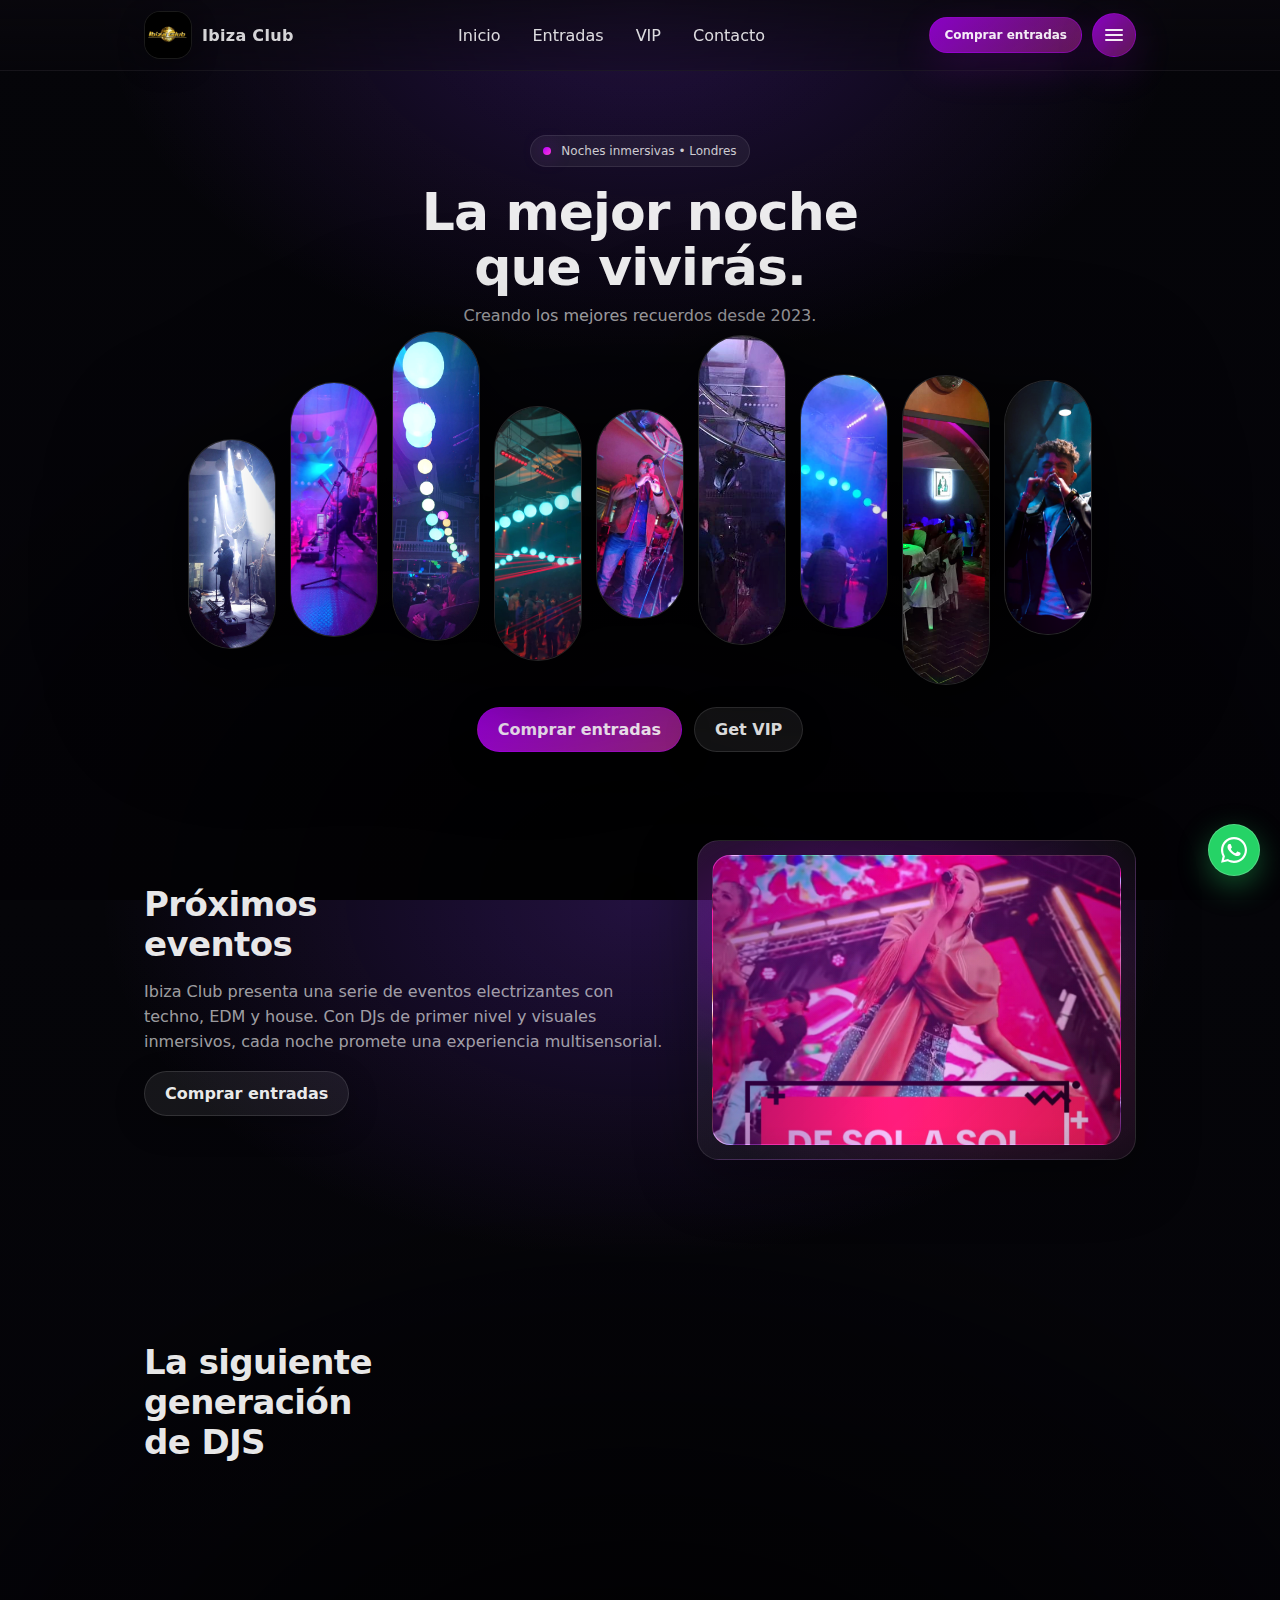
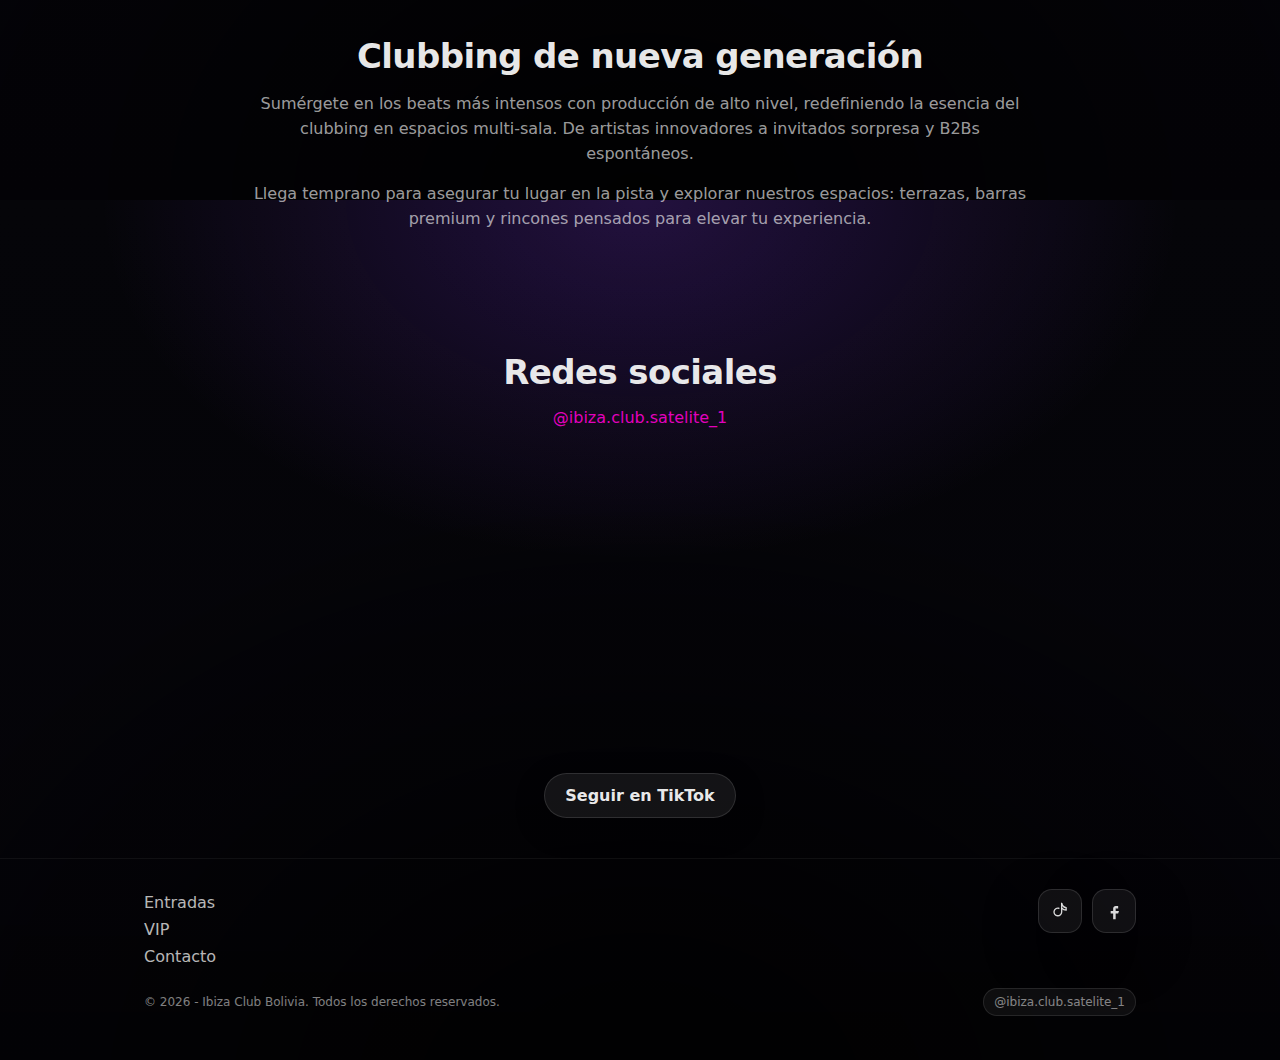
<file: index.html>
<!doctype html>
<html lang="es">
<head>
  <meta charset="utf-8" />
  <meta name="viewport" content="width=device-width, initial-scale=1" />
  <title>Ibiza Club — Home</title>
  <link rel="icon" type="image/png" href="/assets/logo_ibiza.png">
  <link rel="stylesheet" href="./styles.css" />
</head>
<body>
  <header class="topbar">
    <div class="container nav">
      <a class="brand" href="./index.html" aria-label="Ibiza Club Home">
        <div class="logo"><img class="logoImg" src="./assets/logo_ibiza.png" alt="Ibiza Club logo"></div>
        <span class="brandText">Ibiza Club</span>
      </a>

      <nav class="navlinks" aria-label="Primary">
        <a href="./index.html">Inicio</a>
        <a href="./events.html">Entradas</a>
        <a href="./vip.html">VIP</a>
        <a href="./contacts.html">Contacto</a>
      </nav>

      <div class="navRight">
        <a class="navCta" href="./events.html">Comprar entradas</a>
        <button class="iconbtn" id="menuBtn" aria-label="Abrir menú"><span class="burger" aria-hidden="true"><span></span><span></span><span></span></span></button>
      </div>
    </div>
  </header>

  <div class="mobileMenu" id="mobileMenu" role="dialog" aria-modal="true" aria-label="Menu">
    <div class="mobilePanel">
      <div class="closeRow">
        <strong>Menu</strong>
        <button class="iconbtn" id="menuCloseBtn" aria-label="Cerrar menú"><span class="burger close" aria-hidden="true"><span></span><span></span><span></span></span></button>
      </div>
      <a href="./index.html">Inicio</a>
      <a href="./events.html">Entradas</a>
      <a href="./vip.html">VIP</a>
      <a href="./contacts.html">Contacto</a>
    </div>
  </div>
<main>
  <section class="hero center">
    <div class="container">
      <div class="kicker"><span class="dot"></span> Noches inmersivas • Londres</div>
      <h1>La mejor noche<br/>que vivirás.</h1>
      <p class="sub">Creando los mejores recuerdos desde 2023.</p>

      <div class="pillGalleryWrap">
        <div class="pillGallery" aria-hidden="true">
          <div class="pillImg short" style="--img:url('./assets/pills/pill4.jpg'); --y:24px; --d:0.00s"></div>
          <div class="pillImg mid" style="--img:url('./assets/pills/pill7.jpg'); --y:-10px; --d:0.12s"></div>
          <div class="pillImg tall" style="--img:url('./assets/pills/pill8.jpg'); --y:-34px; --d:0.24s"></div>
          <div class="pillImg mid" style="--img:url('./assets/pills/pill5.jpg'); --y:14px; --d:0.36s"></div>
          <div class="pillImg short" style="--img:url('./assets/pills/pill9.jpg'); --y:-6px; --d:0.48s"></div>
          <div class="pillImg tall" style="--img:url('./assets/pills/pill3.jpg'); --y:-30px; --d:0.60s"></div>
          <div class="pillImg mid" style="--img:url('./assets/pills/pill6.jpg'); --y:-18px; --d:0.72s"></div>
          <div class="pillImg tall" style="--img:url('./assets/pills/pill1.jpg'); --y:10px; --d:0.84s"></div>
          <div class="pillImg mid" style="--img:url('./assets/pills/pill2.jpg'); --y:-12px; --d:0.96s"></div>
        </div>
      </div>

      <div class="ctaRow">
        <a class="btn primary" href="./events.html">Comprar entradas</a>
        <a class="btn" href="./vip.html">Get VIP</a>
      </div>
    </div>
  </section>

  <section class="section">
    <div class="container">
      <div class="grid2">
        <div>
          <h2>Próximos<br/>eventos</h2>
          <p>Ibiza Club presenta una serie de eventos electrizantes con techno, EDM y house.
            Con DJs de primer nivel y visuales inmersivos, cada noche promete una experiencia multisensorial.</p>
          <a class="btn" href="./events.html">Comprar entradas</a>
        </div>

        <div class="card poster">
          <div class="posterArt" role="img" aria-label="Saturday event poster"></div>
        </div>
      </div>
    </div>
  </section>

  <section class="section sm">
    <div class="container">
      <div class="djRow">
        <div>
          <h2>La siguiente <br/>generaci&oacute;n<br/>de DJS</h2>
        </div>

        <div class="djCards">
          <div class="djCard">
            <div class="djImg"></div>
            <div class="djBody">
              <div>
                <strong>DJ Yoxi</strong>
                <span class="tag">Cumbia</span>
              </div>
<!--              <div class="play" title="Play">▶</div>-->
            </div>
          </div>

          <div class="djCard">
            <div class="djImg" style="background:linear-gradient(135deg, rgba(255,59,212,.18), rgba(255,255,255,.10))"></div>
            <div class="djBody">
              <div>
                <strong>DJ Lux</strong>
                <span class="tag">Reggaeton</span>
              </div>
<!--              <div class="play" title="Play">▶</div>-->
            </div>
          </div>

          <div class="djCard">
            <div class="djImg" style="background:linear-gradient(135deg, rgba(255,160,60,.26), rgba(255,255,255,.10))"></div>
            <div class="djBody">
              <div>
                <strong>DJ Noxi</strong>
                <span class="tag">Cl&aacute;sicos</span>
              </div>
<!--              <div class="play" title="Play">▶</div>-->
            </div>
          </div>
        </div>
      </div>
    </div>
  </section>

  <section class="section">
    <div class="container center">
      <h2>Clubbing de nueva generación</h2>
      <div class="textBlock">
        <p>Sumérgete en los beats más intensos con producción de alto nivel, redefiniendo la esencia del clubbing en espacios multi-sala. De artistas innovadores a invitados sorpresa y B2Bs espontáneos.</p>
        <p>Llega temprano para asegurar tu lugar en la pista y explorar nuestros espacios: terrazas, barras premium y rincones pensados para elevar tu experiencia.</p>
      </div>
    </div>
  </section>

  <section class="section sm">
    <div class="container center">
      <h2>Redes sociales</h2>
      <div class="socialHandle">@ibiza.club.satelite_1</div>

      <div class="socialGrid">
        <div class="mediaCard">
            <img src="./assets/stand.jpg" alt="Stand de Ibiza Club" loading="lazy">
        </div>
        <div class="mediaCard">
            <img src="./assets/lights.jpg" alt="Luces en la pista de baile" loading="lazy">
        </div>
        <div class="mediaCard">
            <img src="./assets/girls.jpg" alt="Chicas disfrutando en Ibiza Club" loading="lazy">
        </div>
        <div class="mediaCard">
            <img src="./assets/hat.jpg" alt="Ambiente nocturno en Ibiza Club" loading="lazy">
        </div>
        <div class="mediaCard">
            <img src="./assets/couple.jpg" alt="Pareja en Ibiza Club" loading="lazy">
        </div>
        <div class="mediaCard">
            <img src="./assets/girls2.jpg" alt="Fiesta en Ibiza Club" loading="lazy">
        </div>
      </div>

      <div class="followRow">
        <a class="btn" href="https://www.tiktok.com/@ibiza.club.satelite_1" target="_blank" rel="noopener noreferrer">Seguir en TikTok</a>
      </div>
    </div>
  </section>
</main>



  <footer class="footer">
    <div class="container">
      <div class="footTop">
        <div class="footLinks">
          <a href="./events.html">Entradas</a>
          <a href="./vip.html">VIP</a>
          <a href="./contacts.html">Contacto</a>
<!--          <a href="./privacy.html">Política de privacidad</a>-->
        </div>

        <div class="footSocial" aria-label="Social media">
          <!--          <a class="socBtn" href="#" onclick="event.preventDefault()" aria-label="Instagram">-->
          <!--            <svg viewBox="0 0 24 24" fill="none" aria-hidden="true">-->
          <!--              <path d="M7.5 2.5h9A5 5 0 0 1 21.5 7.5v9a5 5 0 0 1-5 5h-9a5 5 0 0 1-5-5v-9a5 5 0 0 1 5-5Z" stroke="currentColor" stroke-width="1.6"/>-->
          <!--              <path d="M12 16.2a4.2 4.2 0 1 0 0-8.4 4.2 4.2 0 0 0 0 8.4Z" stroke="currentColor" stroke-width="1.6"/>-->
          <!--              <path d="M17.2 6.8h.01" stroke="currentColor" stroke-width="3.2" stroke-linecap="round"/>-->
          <!--            </svg>-->
          <!--          </a>-->
          <a class="socBtn" href="https://www.tiktok.com/@ibiza.club.satelite_1" target="_blank" rel="noopener noreferrer" aria-label="TikTok">
            <svg viewBox="0 0 24 24" fill="none" aria-hidden="true">
              <path d="M14 3v10.1a4.6 4.6 0 1 1-3.4-4.4" stroke="currentColor" stroke-width="1.6" stroke-linecap="round" stroke-linejoin="round"/>
              <path d="M14 3c.8 2.8 2.6 4.6 5.4 5.1V11c-2.3-.1-4-1-5.4-2.4" stroke="currentColor" stroke-width="1.6" stroke-linecap="round" stroke-linejoin="round"/>
            </svg>
          </a>
          <a class="socBtn" href="https://www.facebook.com/IbizaClubBolivia" target="_blank" rel="noopener noreferrer" aria-label="Facebook">
            <svg viewBox="0 0 24 24" fill="none" aria-hidden="true">
              <path d="M14 9h3V6h-3c-1.7 0-3 1.3-3 3v3H8v3h3v7h3v-7h3l1-3h-4V9c0-.6.4-1 1-1Z" fill="currentColor"/>
            </svg>
          </a>
        </div>
      </div>

      <div class="copyright">
        <span>© 2026 - Ibiza Club Bolivia. Todos los derechos reservados.</span>
        <span class="footTag">@ibiza.club.satelite_1</span>
      </div>
    </div>
  </footer>


  <a class="whaFab" href="https://wa.me/59177553297" target="_blank" rel="noopener noreferrer" aria-label="Contactar por WhatsApp">
    <svg viewBox="0 0 24 24" aria-hidden="true"><path d="M17.472 14.382c-.297-.149-1.758-.867-2.03-.967-.273-.099-.471-.148-.67.15-.197.297-.767.966-.94 1.164-.173.199-.347.223-.644.075-.297-.15-1.255-.463-2.39-1.475-.883-.788-1.48-1.761-1.653-2.059-.173-.297-.018-.458.13-.606.134-.133.298-.347.446-.52.149-.174.198-.298.298-.497.099-.198.05-.371-.025-.52-.075-.149-.669-1.612-.916-2.207-.242-.579-.487-.5-.669-.51-.173-.008-.371-.01-.57-.01-.198 0-.52.074-.792.372-.272.297-1.04 1.016-1.04 2.479 0 1.462 1.065 2.875 1.213 3.074.149.198 2.096 3.2 5.077 4.487.709.306 1.262.489 1.694.625.712.227 1.36.195 1.871.118.571-.085 1.758-.719 2.006-1.413.248-.694.248-1.289.173-1.413-.074-.124-.272-.198-.57-.347z"/><path d="M12 0C5.373 0 0 5.373 0 12c0 2.12.553 4.112 1.522 5.847L.057 23.882l6.187-1.438A11.938 11.938 0 0 0 12 24c6.627 0 12-5.373 12-12S18.627 0 12 0zm0 22c-1.89 0-3.666-.493-5.203-1.357l-.372-.22-3.675.853.883-3.564-.242-.387A9.957 9.957 0 0 1 2 12C2 6.477 6.477 2 12 2s10 4.477 10 10-4.477 10-10 10z"/></svg>
  </a>
  <script src="./app.js"></script>
</body>
</html>
</file>
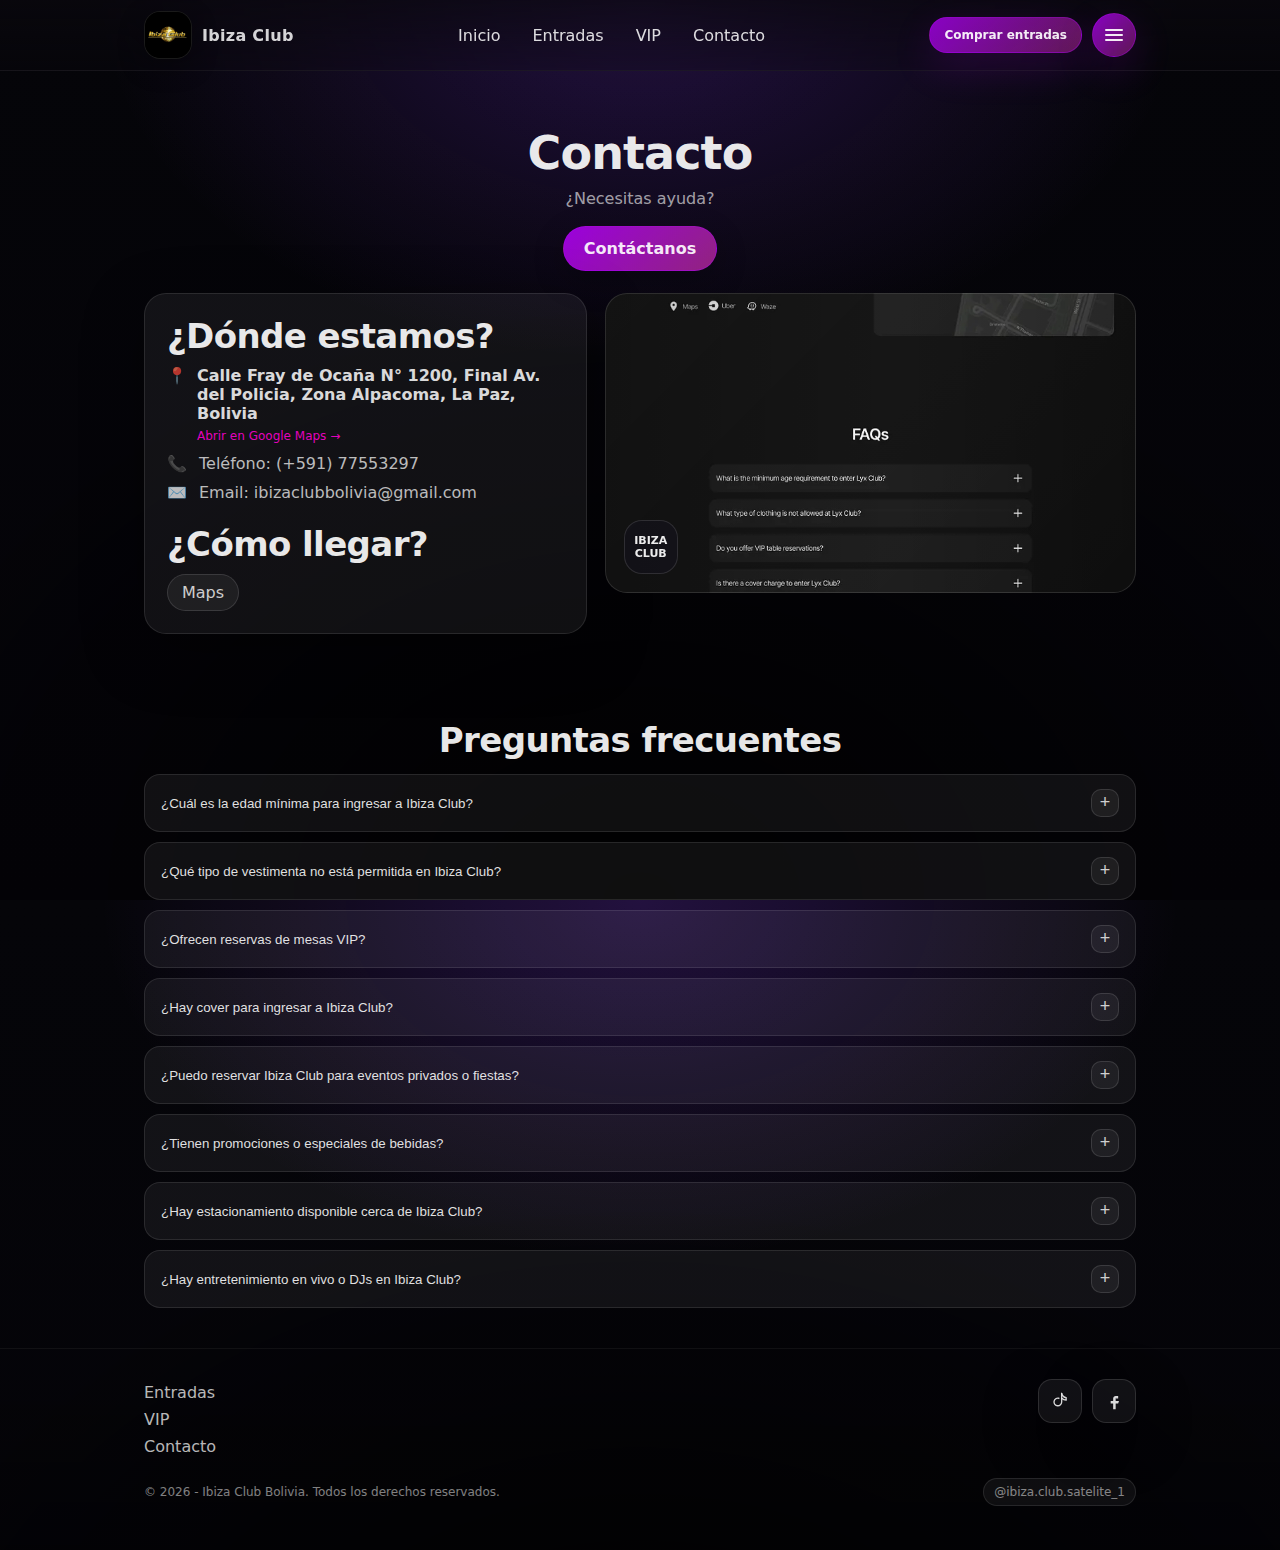
<file: contacts.html>
<!doctype html>
<html lang="en">
<head>
  <meta charset="utf-8" />
  <meta name="viewport" content="width=device-width, initial-scale=1" />
  <title>Ibiza Club — Contacts</title>
  <link rel="icon" type="image/png" href="/assets/logo_ibiza.png">
  <link rel="stylesheet" href="./styles.css" />
</head>
<body>
  <header class="topbar">
    <div class="container nav">
      <a class="brand" href="./index.html" aria-label="Ibiza Club Home">
        <div class="logo"><img class="logoImg" src="./assets/logo_ibiza.png" alt="Ibiza Club logo"></div>
        <span class="brandText">Ibiza Club</span>
      </a>

      <nav class="navlinks" aria-label="Primary">
        <a href="./index.html">Inicio</a>
        <a href="./events.html">Entradas</a>
        <a href="./vip.html">VIP</a>
        <a href="./contacts.html">Contacto</a>
      </nav>

      <div class="navRight">
        <a class="navCta" href="./events.html">Comprar entradas</a>
        <button class="iconbtn" id="menuBtn" aria-label="Abrir menú"><span class="burger" aria-hidden="true"><span></span><span></span><span></span></span></button>
      </div>
    </div>
  </header>

  <div class="mobileMenu" id="mobileMenu" role="dialog" aria-modal="true" aria-label="Menu">
    <div class="mobilePanel">
      <div class="closeRow">
        <strong>Menu</strong>
        <button class="iconbtn" id="menuCloseBtn" aria-label="Cerrar menú"><span class="burger close" aria-hidden="true"><span></span><span></span><span></span></span></button>
      </div>
      <a href="./index.html">Inicio</a>
      <a href="./events.html">Entradas</a>
      <a href="./vip.html">VIP</a>
      <a href="./contacts.html">Contacto</a>
    </div>
  </div>
<main>
  <section class="pageTitle center">
    <div class="container">
      <h1>Contacto</h1>
      <p class="sub">¿Necesitas ayuda?</p>
      <div class="ctaRow" style="margin-top:14px">
        <a class="btn primary" href="mailto:support@lyxclub.nyc">Contáctanos</a>
      </div>

      <div class="contactsGrid">
        <div class="card pad" style="text-align:left">
          <h2 style="margin:0 0 10px">¿Dónde estamos?</h2>

          <div class="listIcon">
            <span style="width:22px; display:inline-block">📍</span>
            <div>
              <div style="font-weight:700; color:rgba(255,255,255,.86)">Calle Fray de Ocaña N° 1200, Final Av. del Policia, Zona Alpacoma, La Paz, Bolivia</div>
              <a class="miniLink" href="https://www.google.com/maps/place/Ibiza+Club+Bolivia/@-16.5292435,-68.1492595,17z/data=!3m1!4b1!4m6!3m5!1s0x915edf639eee4d81:0x4204633001fa7c5f!8m2!3d-16.5292464!4d-68.147811!16s%2Fg%2F11gbkw6ymc!5m1!1e1?entry=ttu&g_ep=EgoyMDI2MDEyNy4wIKXMDSoASAFQAw%3D%3D" target="_blank" rel="noopener">Abrir en Google Maps →</a>
            </div>
          </div>
          <div class="listIcon">
            <span style="width:22px; display:inline-block">📞</span>
            <div><div>Teléfono: (+591) 77553297</div></div>
          </div>
          <div class="listIcon">
            <span style="width:22px; display:inline-block">✉️</span>
            <div><div>Email: ibizaclubbolivia@gmail.com</div></div>
          </div>

          <h2 style="margin:22px 0 10px">¿Cómo llegar?</h2>
          <div class="howRow">
            <a href="https://www.google.com/maps/place/Ibiza+Club+Bolivia/@-16.5292435,-68.1492595,17z/data=!3m1!4b1!4m6!3m5!1s0x915edf639eee4d81:0x4204633001fa7c5f!8m2!3d-16.5292464!4d-68.147811!16s%2Fg%2F11gbkw6ymc!5m1!1e1?entry=ttu&g_ep=EgoyMDI2MDEyNy4wIKXMDSoASAFQAw%3D%3D" target="_blank" rel="noopener">Maps</a>
          </div>
        </div>

        <div class="mapCard" aria-label="Mapa de Ibiza CLub Bolivia">
          <iframe class="mapFrame" loading="lazy" referrerpolicy="no-referrer-when-downgrade"
            src="https://www.google.com/maps?q=Ibiza+Club+Bolivia/@-16.5292435,-68.1492595,17z/&output=embed" aria-label="Google Maps: Ibiza CLub Bolivia"></iframe>
          <div class="mapBadge">IBIZA<br/>CLUB</div>
        </div>
      </div>
    </div>
  </section>

  <section class="section sm faqs">
    <div class="container center">
      <h2>Preguntas frecuentes</h2>

      <div class="acc" style="text-align:left">
        <div class="accItem">
          <button class="accHead">
            <span>¿Cuál es la edad mínima para ingresar a Ibiza Club?</span>
            <span class="plus"><span>+</span></span>
          </button>
          <div class="accBody"><div class="accBodyInner">Los asistentes deben tener 18+ y presentar una identificación válida (texto de ejemplo — reemplázalo por tu política).</div></div>
        </div>

        <div class="accItem">
          <button class="accHead">
            <span>¿Qué tipo de vestimenta no está permitida en Ibiza Club?</span>
            <span class="plus"><span>+</span></span>
          </button>
          <div class="accBody"><div class="accBodyInner">No se permite ropa deportiva, chanclas ni estampados ofensivos. Vístete para la ocasión.</div></div>
        </div>

        <div class="accItem">
          <button class="accHead">
            <span>¿Ofrecen reservas de mesas VIP?</span>
            <span class="plus"><span>+</span></span>
          </button>
          <div class="accBody"><div class="accBodyInner">Sí. Los paquetes VIP incluyen mesa, servicio y entrada prioritaria.</div></div>
        </div>

        <div class="accItem">
          <button class="accHead">
            <span>¿Hay cover para ingresar a Ibiza Club?</span>
            <span class="plus"><span>+</span></span>
          </button>
          <div class="accBody"><div class="accBodyInner">El cover varía según el evento. Consulta la página de tickets para ver los detalles.</div></div>
        </div>

        <div class="accItem">
          <button class="accHead">
            <span>¿Puedo reservar Ibiza Club para eventos privados o fiestas?</span>
            <span class="plus"><span>+</span></span>
          </button>
          <div class="accBody"><div class="accBodyInner">Sí. Escríbenos con la fecha, cantidad de invitados y presupuesto para comenzar.</div></div>
        </div>

        <div class="accItem">
          <button class="accHead">
            <span>¿Tienen promociones o especiales de bebidas?</span>
            <span class="plus"><span>+</span></span>
          </button>
          <div class="accBody"><div class="accBodyInner">Tenemos promociones rotativas según la noche y la temporada.</div></div>
        </div>

        <div class="accItem">
          <button class="accHead">
            <span>¿Hay estacionamiento disponible cerca de Ibiza Club?</span>
            <span class="plus"><span>+</span></span>
          </button>
          <div class="accBody"><div class="accBodyInner">Hay opciones de estacionamiento en la calle y garages de pago en los alrededores.</div></div>
        </div>

        <div class="accItem">
          <button class="accHead">
            <span>¿Hay entretenimiento en vivo o DJs en Ibiza Club?</span>
            <span class="plus"><span>+</span></span>
          </button>
          <div class="accBody"><div class="accBodyInner">Todos los fines de semana: lineups curados, noches temáticas e invitados especiales.</div></div>
        </div>
      </div>
    </div>
  </section>
</main>


  
  <footer class="footer">
    <div class="container">
      <div class="footTop">
        <div class="footLinks">
          <a href="./events.html">Entradas</a>
          <a href="./vip.html">VIP</a>
          <a href="./contacts.html">Contacto</a>
<!--          <a href="./privacy.html">Política de privacidad</a>-->
        </div>

        <div class="footSocial" aria-label="Social media">
<!--          <a class="socBtn" href="#" onclick="event.preventDefault()" aria-label="Instagram">-->
<!--            <svg viewBox="0 0 24 24" fill="none" aria-hidden="true">-->
<!--              <path d="M7.5 2.5h9A5 5 0 0 1 21.5 7.5v9a5 5 0 0 1-5 5h-9a5 5 0 0 1-5-5v-9a5 5 0 0 1 5-5Z" stroke="currentColor" stroke-width="1.6"/>-->
<!--              <path d="M12 16.2a4.2 4.2 0 1 0 0-8.4 4.2 4.2 0 0 0 0 8.4Z" stroke="currentColor" stroke-width="1.6"/>-->
<!--              <path d="M17.2 6.8h.01" stroke="currentColor" stroke-width="3.2" stroke-linecap="round"/>-->
<!--            </svg>-->
<!--          </a>-->
          <a class="socBtn" href="https://www.tiktok.com/@ibiza.club.satelite_1" target="_blank" aria-label="TikTok">
            <svg viewBox="0 0 24 24" fill="none" aria-hidden="true">
              <path d="M14 3v10.1a4.6 4.6 0 1 1-3.4-4.4" stroke="currentColor" stroke-width="1.6" stroke-linecap="round" stroke-linejoin="round"/>
              <path d="M14 3c.8 2.8 2.6 4.6 5.4 5.1V11c-2.3-.1-4-1-5.4-2.4" stroke="currentColor" stroke-width="1.6" stroke-linecap="round" stroke-linejoin="round"/>
            </svg>
          </a>
          <a class="socBtn" href="https://www.facebook.com/IbizaClubBolivia" target="_blank" aria-label="Facebook">
            <svg viewBox="0 0 24 24" fill="none" aria-hidden="true">
              <path d="M14 9h3V6h-3c-1.7 0-3 1.3-3 3v3H8v3h3v7h3v-7h3l1-3h-4V9c0-.6.4-1 1-1Z" fill="currentColor"/>
            </svg>
          </a>
        </div>
      </div>

      <div class="copyright">
        <span>© 2026 - Ibiza Club Bolivia. Todos los derechos reservados.</span>
        <span class="footTag">@ibiza.club.satelite_1</span>
      </div>
    </div>
  </footer>


  <script src="./app.js"></script>
</body>
</html>
</file>
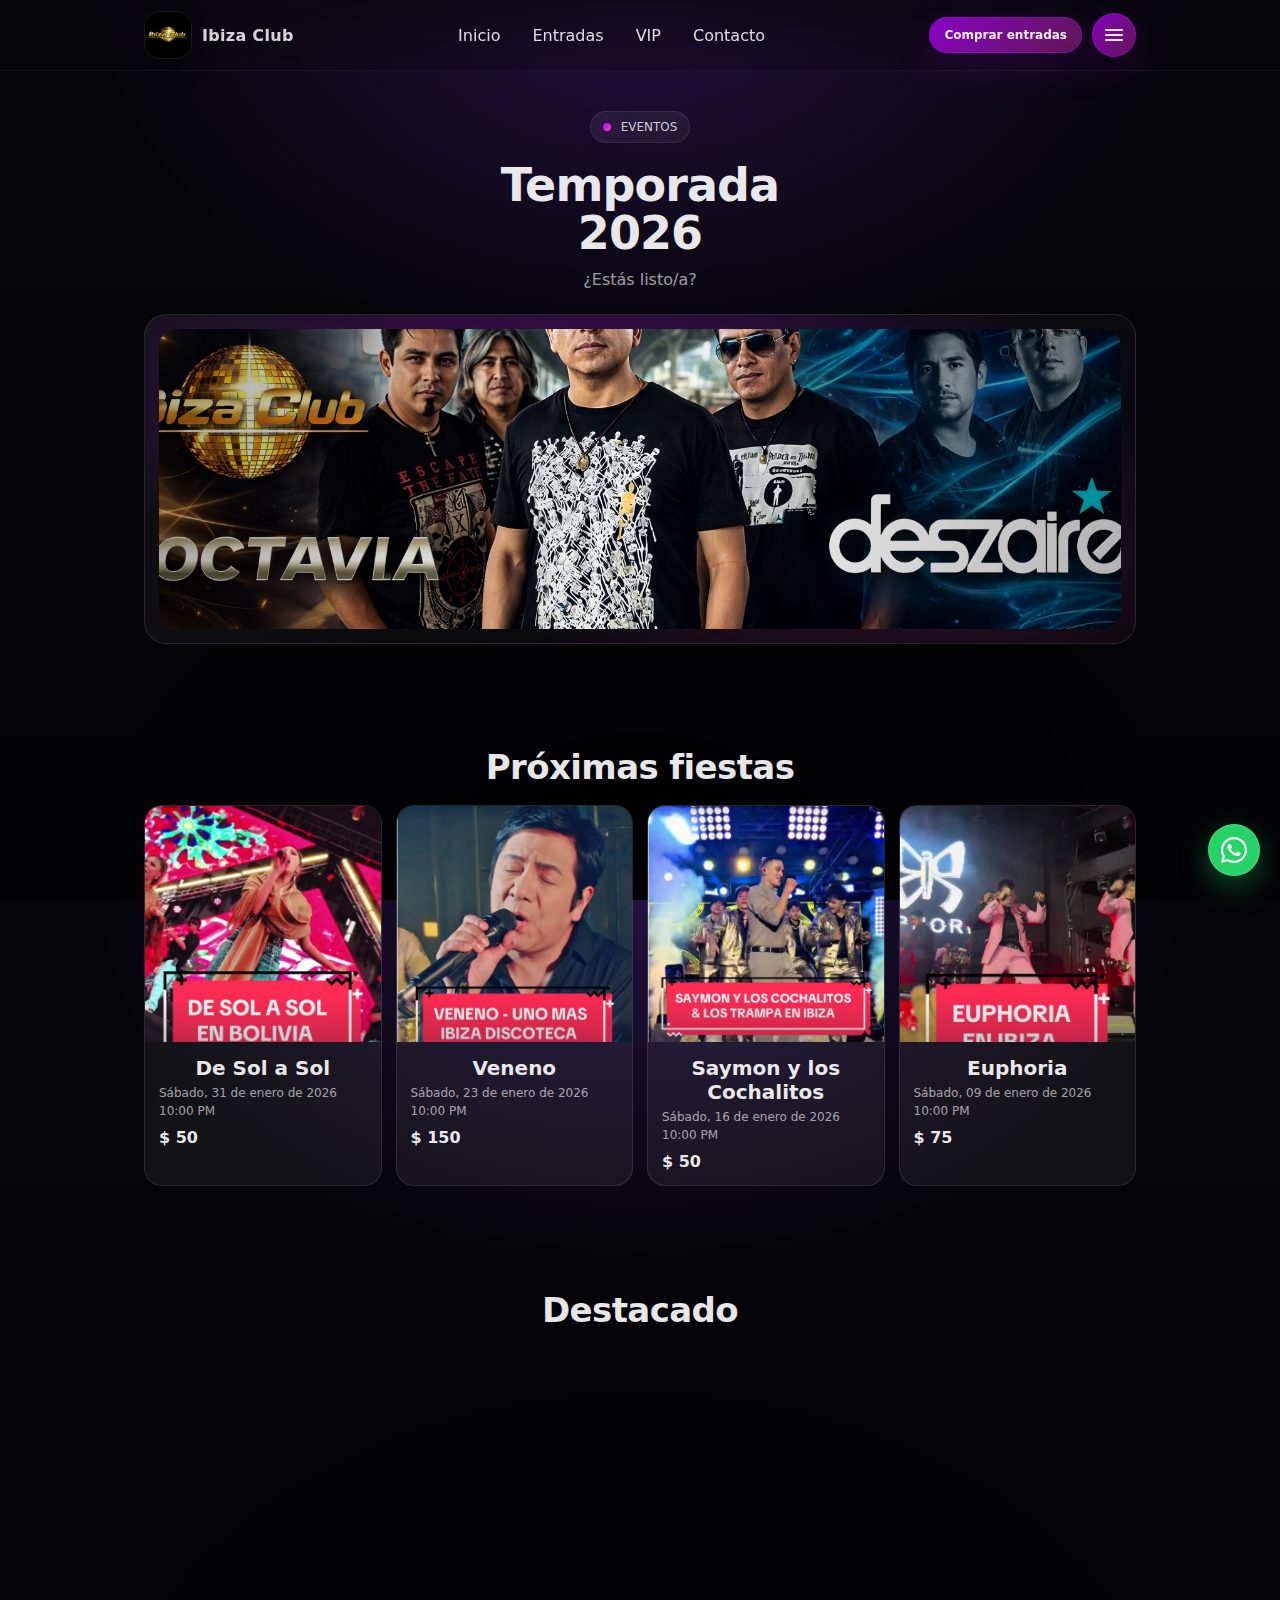
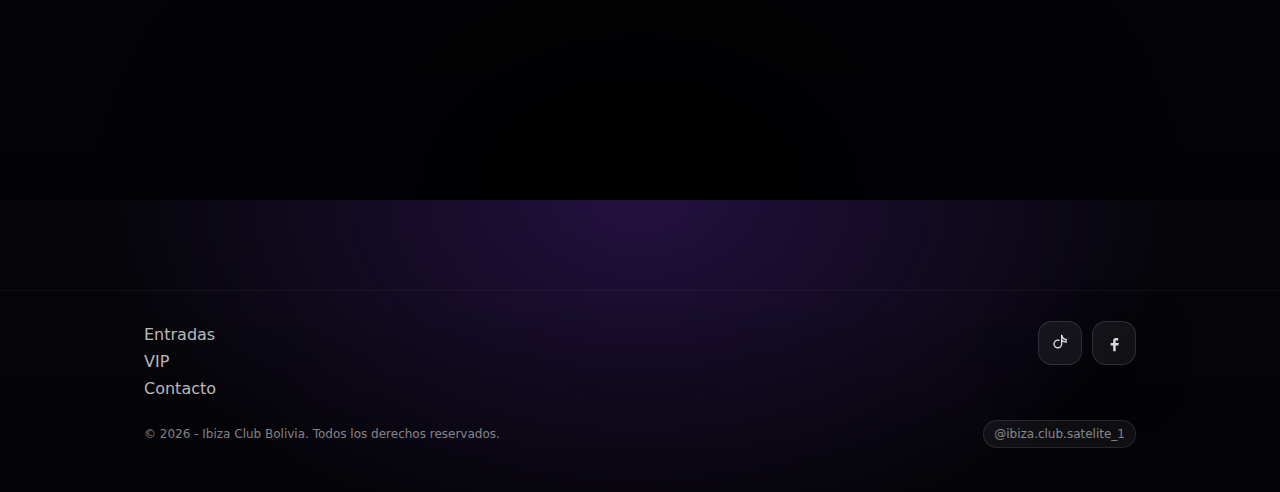
<file: events.html>
<!doctype html>
<html lang="es">
<head>
  <meta charset="utf-8" />
  <meta name="viewport" content="width=device-width, initial-scale=1" />
  <title>Ibiza Club — Events</title>
  <link rel="icon" type="image/png" href="/assets/logo_ibiza.png">
  <link rel="stylesheet" href="./styles.css" />
</head>
<body>
  <header class="topbar">
    <div class="container nav">
      <a class="brand" href="./index.html" aria-label="Ibiza Club Home">
        <div class="logo"><img class="logoImg" src="./assets/logo_ibiza.png" alt="Ibiza Club logo"></div>
        <span class="brandText">Ibiza Club</span>
      </a>

      <nav class="navlinks" aria-label="Primary">
        <a href="./index.html">Inicio</a>
        <a href="./events.html">Entradas</a>
        <a href="./vip.html">VIP</a>
        <a href="./contacts.html">Contacto</a>
      </nav>

      <div class="navRight">
        <a class="navCta" href="./events.html">Comprar entradas</a>
        <button class="iconbtn" id="menuBtn" aria-label="Abrir menú"><span class="burger" aria-hidden="true"><span></span><span></span><span></span></span></button>
      </div>
    </div>
  </header>

  <div class="mobileMenu" id="mobileMenu" role="dialog" aria-modal="true" aria-label="Menu">
    <div class="mobilePanel">
      <div class="closeRow">
        <strong>Menu</strong>
        <button class="iconbtn" id="menuCloseBtn" aria-label="Cerrar menú"><span class="burger close" aria-hidden="true"><span></span><span></span><span></span></span></button>
      </div>
      <a href="./index.html">Inicio</a>
      <a href="./events.html">Entradas</a>
      <a href="./vip.html">VIP</a>
      <a href="./contacts.html">Contacto</a>
    </div>
  </div>
<main>
  <section class="pageTitle center">
    <div class="container">
      <div class="kicker" style="margin:0 auto; justify-content:center"><span class="dot"></span> EVENTOS</div>
      <h1>Temporada<br/>2026</h1>
      <p class="sub">¿Estás listo/a?</p>

      <div class="bannerLarge" role="img" aria-label="Season banner"></div>
      <div class="marquee" aria-hidden="true">
        <span class="track">Compra tu entrada ahora &nbsp; • &nbsp; Compra tu entrada ahora &nbsp; • &nbsp; Compra tu entrada ahora &nbsp; • &nbsp; Compra tu entrada ahora</span>
      </div>
    </div>
  </section>

  <section class="section sm">
    <div class="container center">
      <h2>Próximas fiestas</h2>

      <div class="cardsRow">
        <article class="eventCard">
          <img src="./assets/sol%20a%20sol.png" alt="Evento De Sol a Sol">
          <div class="eventBody">
            <h3 style="margin:0 0 6px">De Sol a Sol</h3>
            <div class="meta">
              <span>S&aacute;bado, 31 de enero de 2026</span>
              <span>10:00 PM</span>
            </div>
            <div class="buyRow">
              <div>
                <div class="price">$ 50</div>
              </div>
<!--              <button class="smallbtn" onclick="alert('Comprar (demo)')" aria-label="Comprar">›</button>-->
            </div>
          </div>
        </article>

        <article class="eventCard">
          <img src="./assets/veneno.png" alt="Evento Veneno">
          <div class="eventBody">
            <h3 style="margin:0 0 6px">Veneno</h3>
            <div class="meta">
              <span>S&aacute;bado, 23 de enero de 2026</span>
              <span>10:00 PM</span>
            </div>
            <div class="buyRow">
              <div class="price">$ 150</div>
<!--              <button class="smallbtn" onclick="alert('Agotado')" aria-label="Agotado">×</button>-->
            </div>
          </div>
        </article>

        <article class="eventCard">
          <img src="./assets/saymon.png" alt="Evento Saymon y los Cochalitos">
          <div class="eventBody">
            <h3 style="margin:0 0 6px">Saymon y los Cochalitos</h3>
            <div class="meta">
              <span>S&aacute;bado, 16 de enero de 2026</span>
              <span>10:00 PM</span>
            </div>
            <div class="buyRow">
              <div class="price">$ 50</div>
<!--              <button class="smallbtn" onclick="alert('Comprar (demo)')" aria-label="Comprar">›</button>-->
            </div>
          </div>
        </article>

        <article class="eventCard">
          <img src="./assets/euphoria.png" alt="Evento Euphoria">
          <div class="eventBody">
            <h3 style="margin:0 0 6px">Euphoria</h3>
            <div class="meta">
              <span>S&aacute;bado, 09 de enero de 2026</span>
              <span>10:00 PM</span>
            </div>
            <div class="buyRow">
              <div class="price">$ 75</div>
<!--              <button class="smallbtn" onclick="alert('Comprar (demo)')" aria-label="Comprar">›</button>-->
            </div>
          </div>
        </article>
      </div>
    </div>
  </section>

  <section class="section">
    <div class="container center">
      <h2>Destacado</h2>

      <div class="recGrid">
        <aside >
        </aside>
        <div>
          <div class="photoGrid">
            <div class="photo wide">
              <img src="./assets/ibizabanner.jpg" alt="Banner Ibiza Club">
            </div>
            <div class="photo">
              <img src="./assets/enero1.jpg" alt="Fiesta de enero en Ibiza Club">
            </div>
            <div class="photo">
              <img src="./assets/djs.jpg" alt="DJs en Ibiza Club">
            </div>
            <div class="photo">
              <img src="./assets/casting.jpg" alt="Casting en Ibiza Club">
            </div>
            <div class="photo">
              <img src="./assets/comadres.jpg" alt="Noche de comadres en Ibiza Club">
            </div>
            <div class="photo">
              <img src="./assets/corazones.jpg" alt="Decoración corazones en Ibiza Club">
            </div>
          </div>

<!--          <div class="loadMore">-->
<!--            <a class="btn" href="#" onclick="event.preventDefault(); alert('Load more (demo)');">Cargar más</a>-->
<!--          </div>-->
        </div>
      </div>
    </div>
  </section>
</main>


  
  <footer class="footer">
    <div class="container">
      <div class="footTop">
        <div class="footLinks">
          <a href="./events.html">Entradas</a>
          <a href="./vip.html">VIP</a>
          <a href="./contacts.html">Contacto</a>
<!--          <a href="./privacy.html">Política de privacidad</a>-->
        </div>

        <div class="footSocial" aria-label="Social media">
          <!--          <a class="socBtn" href="#" onclick="event.preventDefault()" aria-label="Instagram">-->
          <!--            <svg viewBox="0 0 24 24" fill="none" aria-hidden="true">-->
          <!--              <path d="M7.5 2.5h9A5 5 0 0 1 21.5 7.5v9a5 5 0 0 1-5 5h-9a5 5 0 0 1-5-5v-9a5 5 0 0 1 5-5Z" stroke="currentColor" stroke-width="1.6"/>-->
          <!--              <path d="M12 16.2a4.2 4.2 0 1 0 0-8.4 4.2 4.2 0 0 0 0 8.4Z" stroke="currentColor" stroke-width="1.6"/>-->
          <!--              <path d="M17.2 6.8h.01" stroke="currentColor" stroke-width="3.2" stroke-linecap="round"/>-->
          <!--            </svg>-->
          <!--          </a>-->
          <a class="socBtn" href="https://www.tiktok.com/@ibiza.club.satelite_1" target="_blank" rel="noopener noreferrer" aria-label="TikTok">
            <svg viewBox="0 0 24 24" fill="none" aria-hidden="true">
              <path d="M14 3v10.1a4.6 4.6 0 1 1-3.4-4.4" stroke="currentColor" stroke-width="1.6" stroke-linecap="round" stroke-linejoin="round"/>
              <path d="M14 3c.8 2.8 2.6 4.6 5.4 5.1V11c-2.3-.1-4-1-5.4-2.4" stroke="currentColor" stroke-width="1.6" stroke-linecap="round" stroke-linejoin="round"/>
            </svg>
          </a>
          <a class="socBtn" href="https://www.facebook.com/IbizaClubBolivia" target="_blank" rel="noopener noreferrer" aria-label="Facebook">
            <svg viewBox="0 0 24 24" fill="none" aria-hidden="true">
              <path d="M14 9h3V6h-3c-1.7 0-3 1.3-3 3v3H8v3h3v7h3v-7h3l1-3h-4V9c0-.6.4-1 1-1Z" fill="currentColor"/>
            </svg>
          </a>
        </div>
      </div>

      <div class="copyright">
        <span>© 2026 - Ibiza Club Bolivia. Todos los derechos reservados.</span>
        <span class="footTag">@ibiza.club.satelite_1</span>
      </div>
    </div>
  </footer>


  <a class="whaFab" href="https://wa.me/59177553297" target="_blank" rel="noopener noreferrer" aria-label="Contactar por WhatsApp">
    <svg viewBox="0 0 24 24" aria-hidden="true"><path d="M17.472 14.382c-.297-.149-1.758-.867-2.03-.967-.273-.099-.471-.148-.67.15-.197.297-.767.966-.94 1.164-.173.199-.347.223-.644.075-.297-.15-1.255-.463-2.39-1.475-.883-.788-1.48-1.761-1.653-2.059-.173-.297-.018-.458.13-.606.134-.133.298-.347.446-.52.149-.174.198-.298.298-.497.099-.198.05-.371-.025-.52-.075-.149-.669-1.612-.916-2.207-.242-.579-.487-.5-.669-.51-.173-.008-.371-.01-.57-.01-.198 0-.52.074-.792.372-.272.297-1.04 1.016-1.04 2.479 0 1.462 1.065 2.875 1.213 3.074.149.198 2.096 3.2 5.077 4.487.709.306 1.262.489 1.694.625.712.227 1.36.195 1.871.118.571-.085 1.758-.719 2.006-1.413.248-.694.248-1.289.173-1.413-.074-.124-.272-.198-.57-.347z"/><path d="M12 0C5.373 0 0 5.373 0 12c0 2.12.553 4.112 1.522 5.847L.057 23.882l6.187-1.438A11.938 11.938 0 0 0 12 24c6.627 0 12-5.373 12-12S18.627 0 12 0zm0 22c-1.89 0-3.666-.493-5.203-1.357l-.372-.22-3.675.853.883-3.564-.242-.387A9.957 9.957 0 0 1 2 12C2 6.477 6.477 2 12 2s10 4.477 10 10-4.477 10-10 10z"/></svg>
  </a>
  <script src="./app.js"></script>
</body>
</html>
</file>
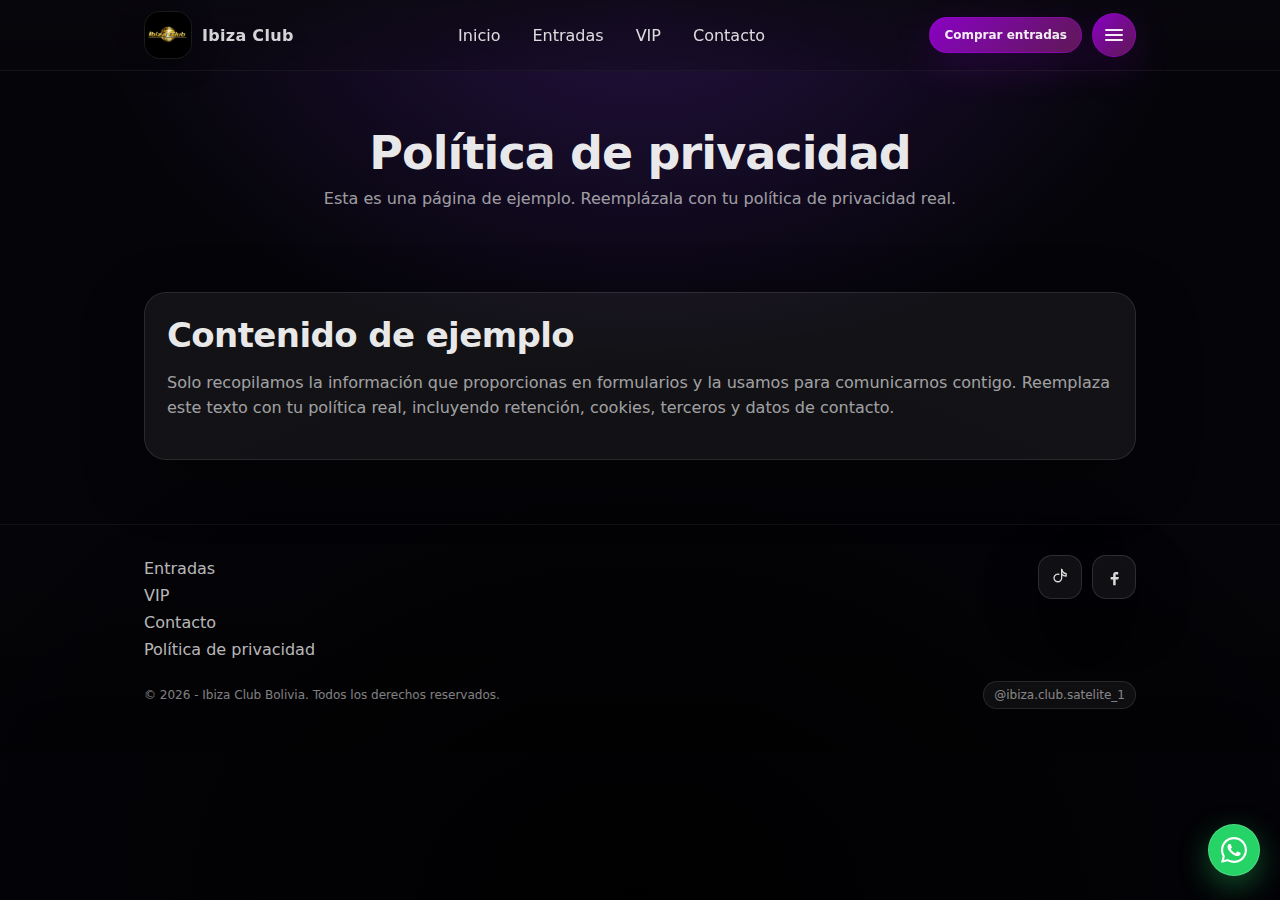
<file: privacy.html>
<!doctype html>
<html lang="es">
<head>
  <meta charset="utf-8" />
  <meta name="viewport" content="width=device-width, initial-scale=1" />
  <title>Ibiza Club — Privacy</title>
  <link rel="icon" type="image/png" href="/assets/logo_ibiza.png">
  <link rel="stylesheet" href="./styles.css" />
</head>
<body>
  <header class="topbar">
    <div class="container nav">
      <a class="brand" href="./index.html" aria-label="Ibiza Club Home">
        <div class="logo"><img class="logoImg" src="./assets/logo_ibiza.png" alt="Ibiza Club logo"></div>
        <span class="brandText">Ibiza Club</span>
      </a>

      <nav class="navlinks" aria-label="Primary">
        <a href="./index.html">Inicio</a>
        <a href="./events.html">Entradas</a>
        <a href="./vip.html">VIP</a>
        <a href="./contacts.html">Contacto</a>
      </nav>

      <div class="navRight">
        <a class="navCta" href="./events.html">Comprar entradas</a>
        <button class="iconbtn" id="menuBtn" aria-label="Abrir menú"><span class="burger" aria-hidden="true"><span></span><span></span><span></span></span></button>
      </div>
    </div>
  </header>

  <div class="mobileMenu" id="mobileMenu" role="dialog" aria-modal="true" aria-label="Menu">
    <div class="mobilePanel">
      <div class="closeRow">
        <strong>Menu</strong>
        <button class="iconbtn" id="menuCloseBtn" aria-label="Cerrar menú"><span class="burger close" aria-hidden="true"><span></span><span></span><span></span></span></button>
      </div>
      <a href="./index.html">Inicio</a>
      <a href="./events.html">Entradas</a>
      <a href="./vip.html">VIP</a>
      <a href="./contacts.html">Contacto</a>
    </div>
  </div>

  <main>
    <section class="pageTitle center">
      <div class="container">
        <h1>Política de privacidad</h1>
        <p class="sub">Esta es una página de ejemplo. Reemplázala con tu política de privacidad real.</p>
      </div>
    </section>

    <section class="section">
      <div class="container">
        <div class="card pad">
          <h2 style="margin-top:0">Contenido de ejemplo</h2>
          <p>Solo recopilamos la información que proporcionas en formularios y la usamos para comunicarnos contigo.
             Reemplaza este texto con tu política real, incluyendo retención, cookies, terceros y datos de contacto.</p>
        </div>
      </div>
    </section>
  </main>

  <footer class="footer">
    <div class="container">
      <div class="footTop">
        <div class="footLinks">
          <a href="./events.html">Entradas</a>
          <a href="./vip.html">VIP</a>
          <a href="./contacts.html">Contacto</a>
          <a href="./privacy.html">Política de privacidad</a>
        </div>

        <div class="footSocial" aria-label="Social media">
          <a class="socBtn" href="https://www.tiktok.com/@ibiza.club.satelite_1" target="_blank" rel="noopener noreferrer" aria-label="TikTok">
            <svg viewBox="0 0 24 24" fill="none" aria-hidden="true">
              <path d="M14 3v10.1a4.6 4.6 0 1 1-3.4-4.4" stroke="currentColor" stroke-width="1.6" stroke-linecap="round" stroke-linejoin="round"/>
              <path d="M14 3c.8 2.8 2.6 4.6 5.4 5.1V11c-2.3-.1-4-1-5.4-2.4" stroke="currentColor" stroke-width="1.6" stroke-linecap="round" stroke-linejoin="round"/>
            </svg>
          </a>
          <a class="socBtn" href="https://www.facebook.com/IbizaClubBolivia" target="_blank" rel="noopener noreferrer" aria-label="Facebook">
            <svg viewBox="0 0 24 24" fill="none" aria-hidden="true">
              <path d="M14 9h3V6h-3c-1.7 0-3 1.3-3 3v3H8v3h3v7h3v-7h3l1-3h-4V9c0-.6.4-1 1-1Z" fill="currentColor"/>
            </svg>
          </a>
        </div>
      </div>

      <div class="copyright">
        <span>© 2026 - Ibiza Club Bolivia. Todos los derechos reservados.</span>
        <span class="footTag">@ibiza.club.satelite_1</span>
      </div>
    </div>
  </footer>

  <a class="whaFab" href="https://wa.me/59177553297" target="_blank" rel="noopener noreferrer" aria-label="Contactar por WhatsApp">
    <svg viewBox="0 0 24 24" aria-hidden="true"><path d="M17.472 14.382c-.297-.149-1.758-.867-2.03-.967-.273-.099-.471-.148-.67.15-.197.297-.767.966-.94 1.164-.173.199-.347.223-.644.075-.297-.15-1.255-.463-2.39-1.475-.883-.788-1.48-1.761-1.653-2.059-.173-.297-.018-.458.13-.606.134-.133.298-.347.446-.52.149-.174.198-.298.298-.497.099-.198.05-.371-.025-.52-.075-.149-.669-1.612-.916-2.207-.242-.579-.487-.5-.669-.51-.173-.008-.371-.01-.57-.01-.198 0-.52.074-.792.372-.272.297-1.04 1.016-1.04 2.479 0 1.462 1.065 2.875 1.213 3.074.149.198 2.096 3.2 5.077 4.487.709.306 1.262.489 1.694.625.712.227 1.36.195 1.871.118.571-.085 1.758-.719 2.006-1.413.248-.694.248-1.289.173-1.413-.074-.124-.272-.198-.57-.347z"/><path d="M12 0C5.373 0 0 5.373 0 12c0 2.12.553 4.112 1.522 5.847L.057 23.882l6.187-1.438A11.938 11.938 0 0 0 12 24c6.627 0 12-5.373 12-12S18.627 0 12 0zm0 22c-1.89 0-3.666-.493-5.203-1.357l-.372-.22-3.675.853.883-3.564-.242-.387A9.957 9.957 0 0 1 2 12C2 6.477 6.477 2 12 2s10 4.477 10 10-4.477 10-10 10z"/></svg>
  </a>
  <script src="./app.js"></script>
</body>
</html>
</file>
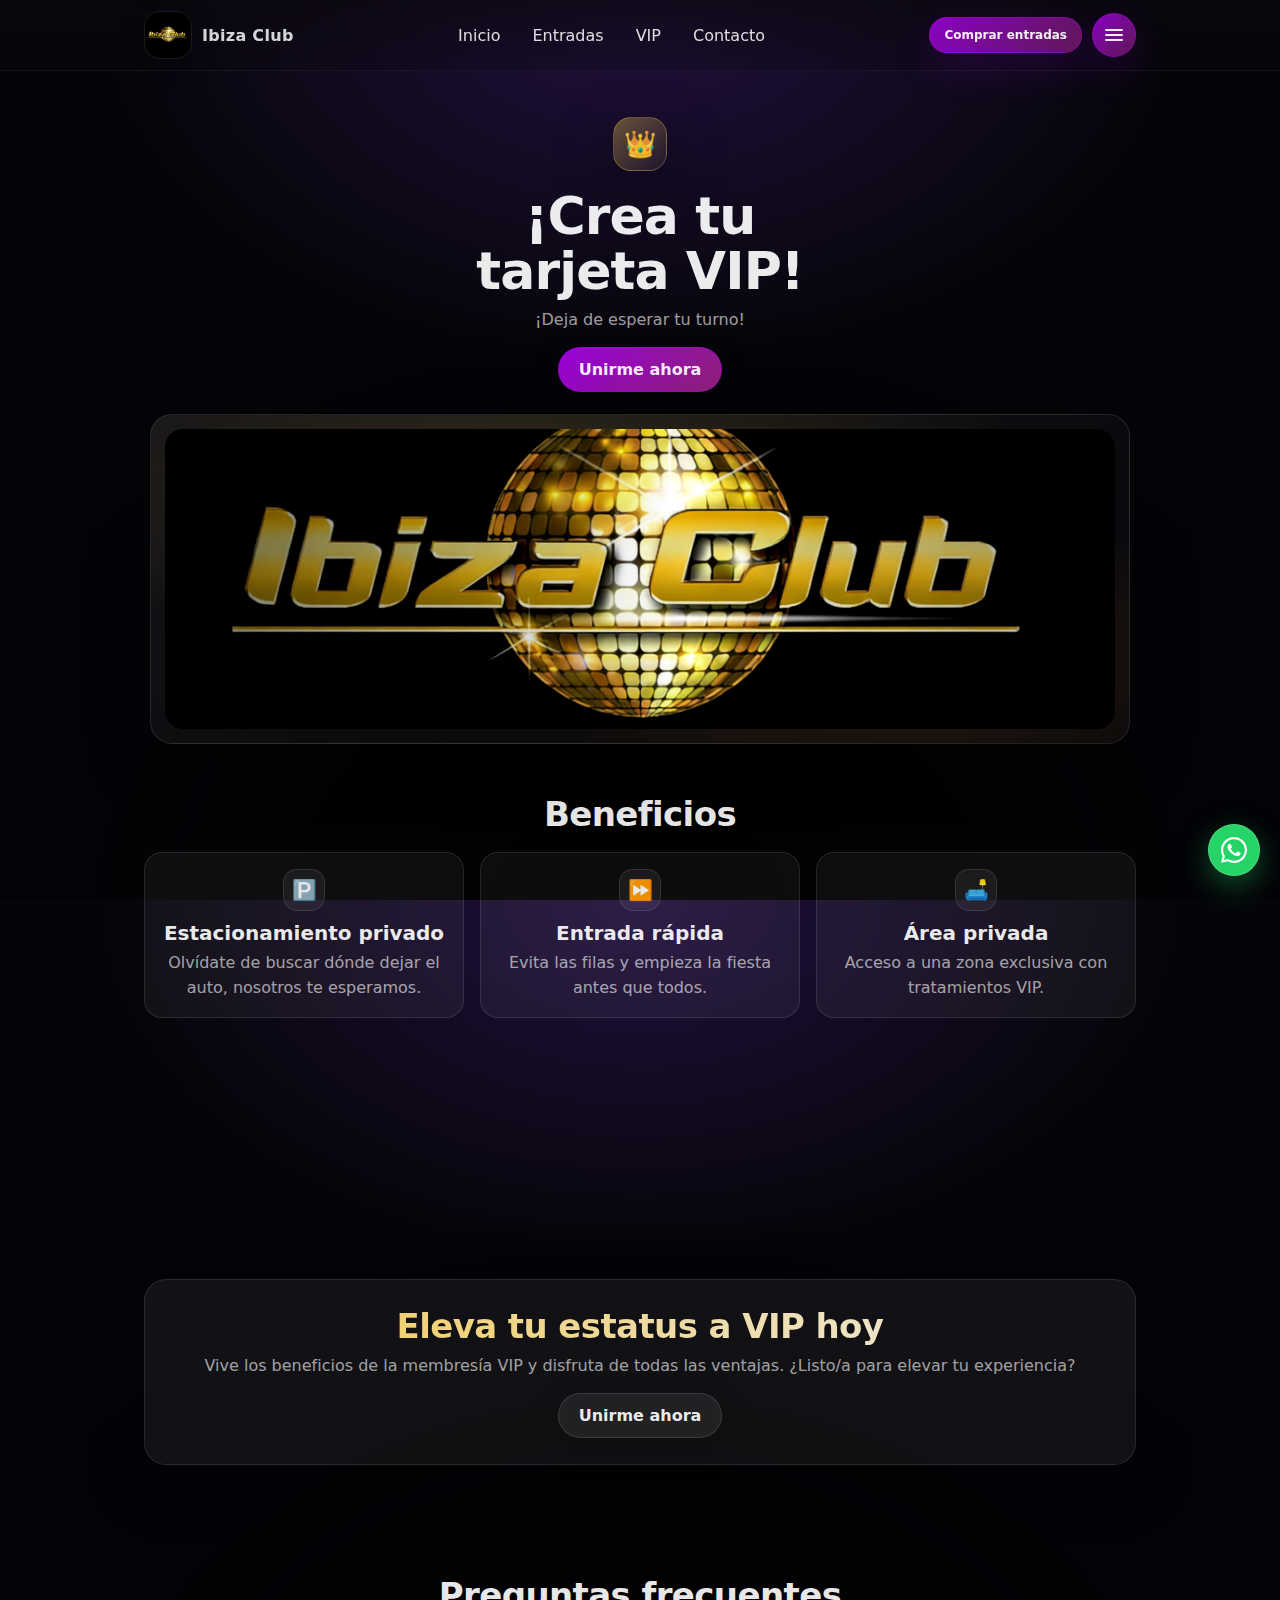
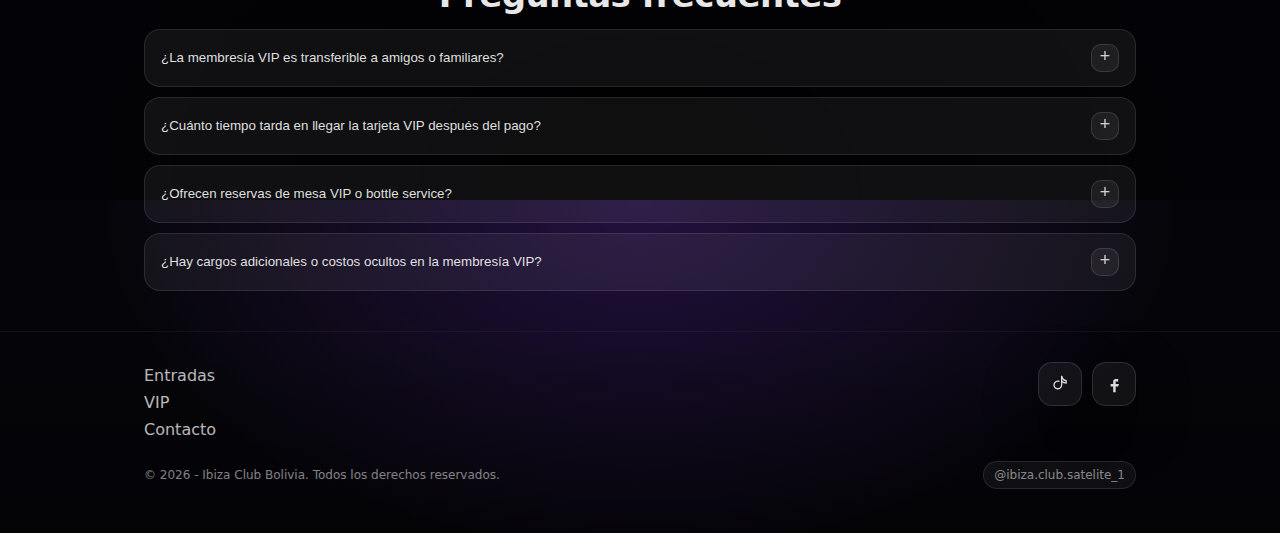
<file: vip.html>
<!doctype html>
<html lang="es">
<head>
  <meta charset="utf-8" />
  <meta name="viewport" content="width=device-width, initial-scale=1" />
  <title>Ibiza Club — VIP</title>
  <link rel="icon" type="image/png" href="/assets/logo_ibiza.png">
  <link rel="stylesheet" href="./styles.css" />
</head>
<body>
  <header class="topbar">
    <div class="container nav">
      <a class="brand" href="./index.html" aria-label="Ibiza Club Home">
        <div class="logo"><img class="logoImg" src="./assets/logo_ibiza.png" alt="Ibiza Club logo"></div>
        <span class="brandText">Ibiza Club</span>
      </a>

      <nav class="navlinks" aria-label="Primary">
        <a href="./index.html">Inicio</a>
        <a href="./events.html">Entradas</a>
        <a href="./vip.html">VIP</a>
        <a href="./contacts.html">Contacto</a>
      </nav>

      <div class="navRight">
        <a class="navCta" href="./events.html">Comprar entradas</a>
        <button class="iconbtn" id="menuBtn" aria-label="Abrir menú"><span class="burger" aria-hidden="true"><span></span><span></span><span></span></span></button>
      </div>
    </div>
  </header>

  <div class="mobileMenu" id="mobileMenu" role="dialog" aria-modal="true" aria-label="Menu">
    <div class="mobilePanel">
      <div class="closeRow">
        <strong>Menu</strong>
        <button class="iconbtn" id="menuCloseBtn" aria-label="Cerrar menú"><span class="burger close" aria-hidden="true"><span></span><span></span><span></span></span></button>
      </div>
      <a href="./index.html">Inicio</a>
      <a href="./events.html">Entradas</a>
      <a href="./vip.html">VIP</a>
      <a href="./contacts.html">Contacto</a>
    </div>
  </div>

<main>
  <section class="vipHero center">
    <div class="container">
      <div class="vipCrown" aria-hidden="true">👑</div>
      <h1>¡Crea tu<br/>tarjeta VIP!</h1>
      <p class="sub">¡Deja de esperar tu turno!</p>
      <div class="ctaRow" style="margin-top:14px">
<!--        <a class="btn primary" href="#" onclick="event.preventDefault(); alert('Unirse (demo)');">Unirme ahora</a>-->
        <a class="btn primary" href="./contacts.html">Unirme ahora</a>
      </div>

      <div class="vipHeroCard" role="img" aria-label="VIP hero image"></div>
    </div>
  </section>

  <section class="section sm">
    <div class="container center">
      <h2>Beneficios</h2>

      <div class="benefitsGrid">
        <div class="benefit">
          <div class="bIcon">🅿️</div>
          <h3>Estacionamiento privado</h3>
          <p>Olvídate de buscar dónde dejar el auto, nosotros te esperamos.</p>
        </div>
        <div class="benefit">
          <div class="bIcon">⏩</div>
          <h3>Entrada rápida</h3>
          <p>Evita las filas y empieza la fiesta antes que todos.</p>
        </div>
        <div class="benefit">
          <div class="bIcon">🛋️</div>
          <h3>Área privada</h3>
          <p>Acceso a una zona exclusiva con tratamientos VIP.</p>
        </div>

        <div class="benefit">
          <div class="bIcon">🍾</div>
          <h3>Servicio a la mesa</h3>
          <p>Todo lo que necesitas directo a tu mesa, rápido y fácil.</p>
        </div>
        <div class="benefit">
          <div class="bIcon">⭐</div>
          <h3>Atención personal</h3>
          <p>Nuestras anfitrionas te recibirán y te acompañarán a tu mesa.</p>
        </div>
        <div class="benefit">
          <div class="bIcon">🏷️</div>
          <h3>Descuentos</h3>
          <p>Con tu código VIP obtendrás descuento en cada compra.</p>
        </div>
      </div>
    </div>
  </section>

  <section class="section sm">
    <div class="container">
      <div class="vipBanner">
        <h2 style="margin:0">Eleva tu estatus a VIP hoy</h2>
        <p style="margin:8px 0 0">Vive los beneficios de la membresía VIP y disfruta de todas las ventajas. ¿Listo/a para elevar tu experiencia?</p>
        <div class="ctaRow" style="margin-top:14px; justify-content:center">
<!--          <a class="btn" href="#" onclick="event.preventDefault(); alert('Unirse (demo)');">Unirme ahora</a>-->
          <a class="btn" href="./contacts.html">Unirme ahora</a>
        </div>
      </div>
    </div>
  </section>

  <section class="section sm faqs">
    <div class="container center">
      <h2>Preguntas frecuentes</h2>

      <div class="acc" style="text-align:left">
        <div class="accItem">
          <button class="accHead">
            <span>¿La membresía VIP es transferible a amigos o familiares?</span>
            <span class="plus"><span>+</span></span>
          </button>
          <div class="accBody"><div class="accBodyInner">Depende del tipo de plan. Contáctanos para revisar tu caso (texto de ejemplo).</div></div>
        </div>

        <div class="accItem">
          <button class="accHead">
            <span>¿Cuánto tiempo tarda en llegar la tarjeta VIP después del pago?</span>
            <span class="plus"><span>+</span></span>
          </button>
          <div class="accBody"><div class="accBodyInner">Normalmente se confirma el mismo día y se activa en 24–48 horas (demo).</div></div>
        </div>

        <div class="accItem">
          <button class="accHead">
            <span>¿Ofrecen reservas de mesa VIP o bottle service?</span>
            <span class="plus"><span>+</span></span>
          </button>
          <div class="accBody"><div class="accBodyInner">Sí. Podemos preparar mesa, botella y servicio según disponibilidad.</div></div>
        </div>

        <div class="accItem">
          <button class="accHead">
            <span>¿Hay cargos adicionales o costos ocultos en la membresía VIP?</span>
            <span class="plus"><span>+</span></span>
          </button>
          <div class="accBody"><div class="accBodyInner">No. Verás el precio final antes de confirmar (demo).</div></div>
        </div>
      </div>
    </div>
  </section>
</main>



  
  <footer class="footer">
    <div class="container">
      <div class="footTop">
        <div class="footLinks">
          <a href="./events.html">Entradas</a>
          <a href="./vip.html">VIP</a>
          <a href="./contacts.html">Contacto</a>
<!--          <a href="./privacy.html">Política de privacidad</a>-->
        </div>

        <div class="footSocial" aria-label="Social media">
          <!--          <a class="socBtn" href="#" onclick="event.preventDefault()" aria-label="Instagram">-->
          <!--            <svg viewBox="0 0 24 24" fill="none" aria-hidden="true">-->
          <!--              <path d="M7.5 2.5h9A5 5 0 0 1 21.5 7.5v9a5 5 0 0 1-5 5h-9a5 5 0 0 1-5-5v-9a5 5 0 0 1 5-5Z" stroke="currentColor" stroke-width="1.6"/>-->
          <!--              <path d="M12 16.2a4.2 4.2 0 1 0 0-8.4 4.2 4.2 0 0 0 0 8.4Z" stroke="currentColor" stroke-width="1.6"/>-->
          <!--              <path d="M17.2 6.8h.01" stroke="currentColor" stroke-width="3.2" stroke-linecap="round"/>-->
          <!--            </svg>-->
          <!--          </a>-->
          <a class="socBtn" href="https://www.tiktok.com/@ibiza.club.satelite_1" target="_blank" rel="noopener noreferrer" aria-label="TikTok">
            <svg viewBox="0 0 24 24" fill="none" aria-hidden="true">
              <path d="M14 3v10.1a4.6 4.6 0 1 1-3.4-4.4" stroke="currentColor" stroke-width="1.6" stroke-linecap="round" stroke-linejoin="round"/>
              <path d="M14 3c.8 2.8 2.6 4.6 5.4 5.1V11c-2.3-.1-4-1-5.4-2.4" stroke="currentColor" stroke-width="1.6" stroke-linecap="round" stroke-linejoin="round"/>
            </svg>
          </a>
          <a class="socBtn" href="https://www.facebook.com/IbizaClubBolivia" target="_blank" rel="noopener noreferrer" aria-label="Facebook">
            <svg viewBox="0 0 24 24" fill="none" aria-hidden="true">
              <path d="M14 9h3V6h-3c-1.7 0-3 1.3-3 3v3H8v3h3v7h3v-7h3l1-3h-4V9c0-.6.4-1 1-1Z" fill="currentColor"/>
            </svg>
          </a>
        </div>
      </div>

      <div class="copyright">
        <span>© 2026 - Ibiza Club Bolivia. Todos los derechos reservados.</span>
        <span class="footTag">@ibiza.club.satelite_1</span>
      </div>
    </div>
  </footer>


  <a class="whaFab" href="https://wa.me/59177553297" target="_blank" rel="noopener noreferrer" aria-label="Contactar por WhatsApp">
    <svg viewBox="0 0 24 24" aria-hidden="true"><path d="M17.472 14.382c-.297-.149-1.758-.867-2.03-.967-.273-.099-.471-.148-.67.15-.197.297-.767.966-.94 1.164-.173.199-.347.223-.644.075-.297-.15-1.255-.463-2.39-1.475-.883-.788-1.48-1.761-1.653-2.059-.173-.297-.018-.458.13-.606.134-.133.298-.347.446-.52.149-.174.198-.298.298-.497.099-.198.05-.371-.025-.52-.075-.149-.669-1.612-.916-2.207-.242-.579-.487-.5-.669-.51-.173-.008-.371-.01-.57-.01-.198 0-.52.074-.792.372-.272.297-1.04 1.016-1.04 2.479 0 1.462 1.065 2.875 1.213 3.074.149.198 2.096 3.2 5.077 4.487.709.306 1.262.489 1.694.625.712.227 1.36.195 1.871.118.571-.085 1.758-.719 2.006-1.413.248-.694.248-1.289.173-1.413-.074-.124-.272-.198-.57-.347z"/><path d="M12 0C5.373 0 0 5.373 0 12c0 2.12.553 4.112 1.522 5.847L.057 23.882l6.187-1.438A11.938 11.938 0 0 0 12 24c6.627 0 12-5.373 12-12S18.627 0 12 0zm0 22c-1.89 0-3.666-.493-5.203-1.357l-.372-.22-3.675.853.883-3.564-.242-.387A9.957 9.957 0 0 1 2 12C2 6.477 6.477 2 12 2s10 4.477 10 10-4.477 10-10 10z"/></svg>
  </a>
  <script src="./app.js"></script>
</body>
</html>
</file>
<file: styles.css>
:root {
  --bg: #07060a;
  --panel: rgba(255,255,255,.06);
  --stroke: rgba(255,255,255,.10);
  --muted: rgba(255,255,255,.62);
  --text: rgba(255,255,255,.92);
  --accent: #b400ff;
  --accent2: #ff3bd4;
  --shadow: 0 18px 60px rgba(0,0,0,.55);
  --radius: 22px;
  --max: 1040px;
}

*, *::before, *::after { box-sizing: border-box }
html, body { height: 100% }
body {
  margin: 0;
  font-family: ui-sans-serif, system-ui, -apple-system, Segoe UI, Roboto, Helvetica, Arial,
    "Apple Color Emoji", "Segoe UI Emoji";
  color: var(--text);
  background:
    radial-gradient(900px 600px at 50% 0%, rgba(140,60,255,.22), transparent 60%),
    radial-gradient(1200px 900px at 50% 100%, rgba(0,0,0,.85), transparent 70%),
    linear-gradient(180deg, #050509 0%, #040308 100%);
  overflow-x: hidden;
}

a { color: inherit; text-decoration: none }
p { color: var(--muted); line-height: 1.55 }
small { color: var(--muted) }
img { max-width: 100%; display: block }

.container { width: min(var(--max), 100%); padding: 0 24px; margin: 0 auto }
.section { padding: 64px 0 }
.section.sm { padding: 40px 0 }
.center { text-align: center }


/* ── TOPBAR / NAV ─────────────────────── */

.topbar {
  position: sticky; top: 0; z-index: 50;
  backdrop-filter: blur(10px);
  background: linear-gradient(180deg, rgba(10,8,14,.72), rgba(10,8,14,.28));
  border-bottom: 1px solid rgba(255,255,255,.06);
}
.nav {
  height: 70px; display: flex; align-items: center; justify-content: space-between;
}
.brand { display: flex; gap: 10px; align-items: center }
.logo {
  width: 48px; height: 48px; flex-shrink: 0;
  border-radius: 16px;
  background: #000;
  border: 1px solid rgba(255,255,255,.10);
  box-shadow: 0 8px 24px rgba(0,0,0,.35);
  overflow: hidden;
  display: grid; place-items: center;
}
.logoImg { width: 100%; height: 100%; object-fit: cover; border-radius: 14px }
.brandText { font-weight: 800; letter-spacing: .3px; opacity: .9 }

.navlinks { display: flex; gap: 6px; align-items: center }
.navlinks a {
  padding: 8px 12px; border-radius: 999px;
  border: 1px solid transparent;
  background: transparent;
  color: rgba(255,255,255,.86);
}
.navlinks a:hover {
  background: rgba(255,255,255,.06);
  border-color: rgba(255,255,255,.08);
}
.navlinks a.active {
  background: rgba(255,255,255,.08);
  border: 1px solid rgba(255,255,255,.12);
  box-shadow: 0 10px 30px rgba(0,0,0,.20);
}

.navRight { display: flex; gap: 10px; align-items: center }
.navCta {
  padding: 10px 14px; border-radius: 999px;
  border: 1px solid rgba(180,0,255,.35);
  background: linear-gradient(135deg, rgba(180,0,255,.75), rgba(255,59,212,.35));
  box-shadow: 0 14px 40px rgba(180,0,255,.16);
  font-size: 12px; font-weight: 700;
}
.navCta:hover { filter: brightness(1.06) }

.iconbtn {
  width: 44px; height: 44px; border-radius: 999px;
  border: 1px solid rgba(255,255,255,.12);
  background: rgba(255,255,255,.07);
  box-shadow: 0 10px 30px rgba(0,0,0,.25);
  display: grid; place-items: center;
  cursor: pointer;
}
.iconbtn:hover { background: rgba(255,255,255,.10) }
.iconbtn:active { transform: translateY(1px) }
.navRight .iconbtn {
  border: 1px solid rgba(180,0,255,.35);
  background: linear-gradient(135deg, rgba(180,0,255,.75), rgba(255,59,212,.35));
  box-shadow: 0 14px 40px rgba(180,0,255,.16);
}

.burger { width: 18px; height: 12px; position: relative; display: block }
.burger span {
  position: absolute; left: 0; right: 0; height: 2px;
  border-radius: 999px;
  background: rgba(255,255,255,.92);
  transition: transform .22s ease, top .22s ease, opacity .22s ease;
}
.burger span:nth-child(1) { top: 0 }
.burger span:nth-child(2) { top: 5px }
.burger span:nth-child(3) { top: 10px }
.iconbtn.active .burger span:nth-child(1) { top: 5px; transform: rotate(45deg) }
.iconbtn.active .burger span:nth-child(2) { opacity: 0 }
.iconbtn.active .burger span:nth-child(3) { top: 5px; transform: rotate(-45deg) }
.burger.close span:nth-child(1) { top: 5px; transform: rotate(45deg) }
.burger.close span:nth-child(2) { opacity: 0 }
.burger.close span:nth-child(3) { top: 5px; transform: rotate(-45deg) }


/* ── MOBILE MENU ──────────────────────── */

.mobileMenu {
  position: fixed; inset: 0;
  background: rgba(0,0,0,.65);
  backdrop-filter: blur(14px);
  display: none; z-index: 70;
}
.mobileMenu.open { display: block }
.mobilePanel {
  width: min(420px, calc(100% - 28px));
  margin: 90px auto 0; padding: 18px;
  border-radius: var(--radius);
  border: 1px solid rgba(255,255,255,.12);
  background: rgba(18,16,22,.85);
  box-shadow: var(--shadow);
  animation: slideUp .35s ease;
}
@keyframes slideUp {
  from { transform: translateY(20px); opacity: 0 }
  to   { transform: translateY(0);    opacity: 1 }
}
.mobilePanel a {
  display: block; padding: 12px;
  border-radius: 14px;
  border: 1px solid rgba(255,255,255,.08);
  background: rgba(255,255,255,.05);
  margin-top: 10px;
  font-weight: 700; text-align: center;
}
.mobilePanel a:hover { background: rgba(255,255,255,.08) }
.mobilePanel a.active {
  background: rgba(255,255,255,.09);
  border-color: rgba(255,255,255,.12);
}
.mobilePanel .closeRow { display: flex; justify-content: space-between; align-items: center }
.mobilePanel .closeRow strong { opacity: .9 }


/* ── TYPOGRAPHY ───────────────────────── */

h1 { margin: 18px 0 10px; font-size: 52px; line-height: 1.05; letter-spacing: -.9px }
h2 { margin: 0 0 10px; font-size: 34px; letter-spacing: -.6px }
h3 { margin: 0 0 8px; font-size: 20px }
.sub { max-width: 640px; margin: 0 auto; color: rgba(255,255,255,.62) }
.kicker {
  display: inline-flex; gap: 10px; align-items: center;
  padding: 8px 12px; border-radius: 999px;
  background: rgba(255,255,255,.06);
  border: 1px solid rgba(255,255,255,.09);
  color: rgba(255,255,255,.78); font-size: 12px;
}
.dot {
  width: 8px; height: 8px; border-radius: 999px;
  background: linear-gradient(135deg, var(--accent), var(--accent2));
  box-shadow: 0 0 18px rgba(180,0,255,.55);
}


/* ── BUTTONS ──────────────────────────── */

.btn {
  border: 1px solid rgba(255,255,255,.12);
  background: rgba(255,255,255,.07);
  color: rgba(255,255,255,.92);
  padding: 12px 20px; border-radius: 999px;
  display: inline-flex; gap: 10px; align-items: center;
  box-shadow: 0 10px 30px rgba(0,0,0,.25);
  font-weight: 600;
}
.btn:hover { background: rgba(255,255,255,.10) }
.btn.primary {
  border: 1px solid rgba(180,0,255,.35);
  background: linear-gradient(135deg, rgba(180,0,255,.85), rgba(255,59,212,.55));
}
.btn.primary:hover { filter: brightness(1.06) }
.ctaRow { margin-top: 18px; display: flex; gap: 12px; justify-content: center; flex-wrap: wrap }


/* ── HERO ─────────────────────────────── */

.hero { padding: 52px 0 24px }
.pillGalleryWrap {
  padding: 36px 0 14px;
  display: flex; justify-content: center;
}
.pillGallery {
  width: min(860px, 100%);
  display: flex; gap: 14px; justify-content: center; align-items: center;
  filter: drop-shadow(0 18px 60px rgba(0,0,0,.55));
}
.pillImg {
  width: 88px; height: 240px; flex-shrink: 0;
  border-radius: 999px;
  border: 1px solid rgba(255,255,255,.12);
  overflow: hidden; position: relative;
  background: rgba(255,255,255,.03);
  box-shadow: 0 18px 60px rgba(0,0,0,.55);
  transform: translateY(var(--y, 0px));
  animation: galleryFloat 6.5s ease-in-out infinite;
  animation-delay: var(--d, 0s);
  will-change: transform;
}
.pillImg::before {
  content: ""; position: absolute; inset: 0; z-index: 1;
  background:
    radial-gradient(120px 180px at 35% 18%, rgba(255,255,255,.22), transparent 55%),
    radial-gradient(120px 180px at 70% 90%, rgba(180,0,255,.20), transparent 60%);
  mix-blend-mode: screen; opacity: .55;
}
.pillImg::after {
  content: ""; position: absolute; inset: 0;
  background-image: var(--img);
  background-size: cover; background-position: 50% 50%;
  filter: saturate(1.15) contrast(1.05);
}
.pillImg.short { height: 210px }
.pillImg.mid   { height: 255px }
.pillImg.tall  { height: 310px }
@keyframes galleryFloat {
  0%, 100% { transform: translateY(calc(var(--y, 0px) - 6px)) }
  50%       { transform: translateY(calc(var(--y, 0px) + 10px)) }
}
.pillGallery:hover .pillImg { animation-duration: 5.2s }


/* ── HOME — SECTIONS ──────────────────── */

.grid2 { display: grid; grid-template-columns: 1.2fr 1fr; gap: 26px; align-items: center }
.card {
  border-radius: var(--radius);
  background: rgba(255,255,255,.06);
  border: 1px solid rgba(255,255,255,.10);
  box-shadow: 0 18px 60px rgba(0,0,0,.35);
}
.card.pad { padding: 22px }
.card.poster {
  height: 320px; overflow: hidden;
  background:
    radial-gradient(600px 300px at 35% 25%, rgba(180,0,255,.35), transparent 55%),
    radial-gradient(500px 300px at 70% 70%, rgba(255,59,212,.18), transparent 60%),
    linear-gradient(135deg, rgba(255,255,255,.07), rgba(255,255,255,.02));
  position: relative;
}
.poster .posterArt {
  position: absolute; inset: 14px; border-radius: 18px;
  border: 1px solid rgba(255,255,255,.10);
  background:
    linear-gradient(135deg, rgba(180,0,255,.40), rgba(255,59,212,.16)),
    radial-gradient(800px 260px at 0% 30%, rgba(255,255,255,.12), transparent 55%),
    url("./assets/sol a sol.png");
  background-size: cover; background-position: center;
  filter: saturate(1.1) contrast(1.05); overflow: hidden;
}
.poster .posterArt::after {
  content: ""; position: absolute; inset: 0;
  background: linear-gradient(90deg, rgba(0,0,0,.30), rgba(0,0,0,0) 45%, rgba(0,0,0,.25));
}

.textBlock { max-width: 780px; margin: 0 auto }


/* ── HOME — DJ SECTION ────────────────── */

.djRow { margin-top: 18px; display: grid; grid-template-columns: 260px 1fr; gap: 18px; align-items: center }
.djCards { display: grid; grid-template-columns: repeat(3, 1fr); gap: 14px }
.djCard {
  border-radius: 18px; overflow: hidden;
  background: rgba(255,255,255,.06);
  border: 1px solid rgba(255,255,255,.10);
}
.djImg {
  height: 190px; position: relative;
  background: linear-gradient(135deg, rgba(255,255,255,.10), rgba(180,0,255,.20));
}
.djImg::after {
  content: ""; position: absolute; inset: 0;
  background:
    radial-gradient(240px 160px at 20% 20%, rgba(255,255,255,.18), transparent 60%),
    radial-gradient(240px 160px at 80% 80%, rgba(255,59,212,.18), transparent 60%);
}
.djBody { padding: 12px; display: flex; justify-content: space-between; align-items: center }
.tag { display: block; font-size: 11px; color: rgba(255,255,255,.55); margin-top: 2px }


/* ── HOME — SOCIAL GRID ───────────────── */

.socialHandle { display: inline-block; margin-top: 6px; color: rgba(255,0,210,.90) }
.socialGrid { margin-top: 16px; display: grid; grid-template-columns: repeat(3, 1fr); gap: 14px }
.mediaCard {
  height: 150px; border-radius: 18px;
  background: linear-gradient(135deg, rgba(180,0,255,.35), rgba(255,59,212,.14));
  border: 1px solid rgba(255,255,255,.10);
  overflow: hidden; position: relative;
}
.mediaCard::after {
  content: ""; position: absolute; inset: 0;
  background:
    radial-gradient(260px 140px at 25% 25%, rgba(255,255,255,.15), transparent 60%),
    radial-gradient(240px 140px at 80% 85%, rgba(0,0,0,.25), transparent 65%);
  pointer-events: none;
}
.mediaCard img {
  width: 100%; height: 100%;
  object-fit: cover; display: block;
  position: absolute; inset: 0;
}
.followRow { margin-top: 16px; display: flex; justify-content: center }


/* ── EVENTS PAGE ──────────────────────── */

.pageTitle { padding: 40px 0 16px }
.pageTitle h1 { font-size: 46px }
.pageTitle .sub { max-width: 680px }

.bannerLarge {
  margin-top: 22px; border-radius: var(--radius);
  height: 330px;
  background:
    radial-gradient(900px 280px at 40% 25%, rgba(180,0,255,.32), transparent 60%),
    radial-gradient(600px 260px at 75% 75%, rgba(255,59,212,.16), transparent 65%),
    linear-gradient(135deg, rgba(255,255,255,.06), rgba(255,255,255,.02));
  border: 1px solid rgba(255,255,255,.10);
  overflow: hidden; position: relative;
}
.bannerLarge::before {
  content: ""; position: absolute; inset: 14px; border-radius: 18px;
  background: url("./assets/banner.png");
  background-size: cover; background-position: center;
  filter: saturate(1.1) contrast(1.05);
}
.bannerLarge::after {
  content: ""; position: absolute; inset: 14px; border-radius: 18px;
  background: linear-gradient(90deg, rgba(0,0,0,.34), rgba(0,0,0,0) 50%, rgba(0,0,0,.30));
}

.marquee {
  margin: 22px 0 0; font-size: 22px; letter-spacing: .5px;
  color: rgba(255,0,210,.95);
  overflow: hidden; white-space: nowrap;
  mask-image: linear-gradient(90deg, transparent, #000 10%, #000 90%, transparent);
}
.marquee .track {
  display: inline-block; padding-left: 100%;
  animation: scroll 16s linear infinite;
}
@keyframes scroll { from { transform: translateX(0) } to { transform: translateX(-100%) } }

.cardsRow { margin-top: 18px; display: grid; grid-template-columns: repeat(4, 1fr); gap: 14px }
.eventCard {
  border-radius: 18px; overflow: hidden;
  background: rgba(255,255,255,.06);
  border: 1px solid rgba(255,255,255,.10);
}
.eventCard img { width: 100%; display: block; aspect-ratio: 1; object-fit: cover }
.eventBody { padding: 14px }
.meta {
  display: flex; justify-content: space-between; flex-wrap: wrap; gap: 4px;
  color: rgba(255,255,255,.62); font-size: 12px;
}
.buyRow { margin-top: 10px; display: flex; justify-content: space-between; align-items: center }
.price { font-weight: 700 }

.recGrid { margin-top: 18px }
.photoGrid { display: grid; grid-template-columns: repeat(3, 1fr); gap: 14px }
.photo {
  height: 150px; border-radius: 18px;
  border: 1px solid rgba(255,255,255,.10);
  background: linear-gradient(135deg, rgba(180,0,255,.30), rgba(255,59,212,.12));
  position: relative; overflow: hidden;
}
.photo::after {
  content: ""; position: absolute; inset: 0;
  background:
    radial-gradient(260px 160px at 25% 25%, rgba(255,255,255,.16), transparent 60%),
    radial-gradient(260px 160px at 85% 85%, rgba(0,0,0,.30), transparent 65%);
  pointer-events: none;
}
.photo.wide { grid-column: span 2 }
.photo img {
  width: 100%; height: 100%;
  object-fit: cover; display: block;
  position: absolute; inset: 0;
}


/* ── VIP PAGE ─────────────────────────── */

.vipHero { padding: 46px 0 10px }
.vipCrown {
  width: 54px; height: 54px; border-radius: 18px;
  margin: 0 auto; display: grid; place-items: center;
  background: linear-gradient(135deg, rgba(255,210,80,.35), rgba(255,255,255,.04));
  border: 1px solid rgba(255,210,80,.25);
  box-shadow: 0 18px 60px rgba(0,0,0,.35); font-size: 26px;
}
.vipHero h1 { font-size: 52px }
.vipHeroCard {
  margin: 22px auto 0; width: min(980px, 100%); height: 330px;
  border-radius: var(--radius);
  border: 1px solid rgba(255,255,255,.10);
  background:
    radial-gradient(900px 280px at 40% 25%, rgba(255,210,80,.18), transparent 60%),
    radial-gradient(600px 260px at 75% 75%, rgba(255,140,40,.14), transparent 65%),
    linear-gradient(135deg, rgba(255,255,255,.06), rgba(255,255,255,.02));
  overflow: hidden; position: relative;
  box-shadow: 0 18px 60px rgba(0,0,0,.35);
}
.vipHeroCard::before {
  content: ""; position: absolute; inset: 14px; border-radius: 18px;
  background:
    linear-gradient(90deg, rgba(0,0,0,.55), rgba(0,0,0,0) 55%, rgba(0,0,0,.35)),
    url("./assets/logo_ibiza.png");
  background-size: cover; background-position: center;
  filter: saturate(1.02) contrast(1.05);
}

.benefitsGrid { margin-top: 18px; display: grid; grid-template-columns: repeat(3, 1fr); gap: 16px }
.benefit {
  padding: 16px; border-radius: 18px;
  border: 1px solid rgba(255,255,255,.10);
  background: rgba(255,255,255,.05);
}
.bIcon {
  width: 42px; height: 42px; border-radius: 14px;
  display: grid; place-items: center;
  border: 1px solid rgba(255,255,255,.10);
  background: rgba(255,255,255,.06);
  margin: 0 auto 10px; font-size: 20px;
}
.benefit h3 { margin: 0 0 6px; text-align: center }
.benefit p  { margin: 0; text-align: center }

.vipBanner {
  border-radius: var(--radius);
  border: 1px solid rgba(255,255,255,.10);
  background: rgba(255,255,255,.06);
  padding: 26px 22px; text-align: center;
  box-shadow: 0 18px 60px rgba(0,0,0,.28);
}
.vipBanner h2 {
  background: linear-gradient(90deg, rgba(255,210,80,.95), rgba(255,255,255,.92));
  -webkit-background-clip: text; background-clip: text; color: transparent;
}


/* ── CONTACTS PAGE ────────────────────── */

.contactsGrid { margin-top: 22px; display: grid; grid-template-columns: 1fr 1.2fr; gap: 18px; align-items: start }
.listIcon { display: flex; gap: 10px; align-items: flex-start; margin-top: 10px; color: rgba(255,255,255,.72) }
.listIcon svg { flex: 0 0 auto; opacity: .85 }
.miniLink { display: inline-block; margin-top: 6px; color: rgba(255,0,210,.90); font-size: 12px }
.miniLink:hover { color: rgba(255,255,255,.92) }

.mapCard {
  height: 300px; border-radius: var(--radius);
  background:
    linear-gradient(135deg, rgba(255,255,255,.05), rgba(255,255,255,.02)),
    url("./assets/map.jpg");
  background-size: cover; background-position: center;
  border: 1px solid rgba(255,255,255,.10);
  position: relative; overflow: hidden;
}
.mapCard::after {
  content: ""; position: absolute; inset: 0;
  background: linear-gradient(90deg, rgba(0,0,0,.25), rgba(0,0,0,0) 55%, rgba(0,0,0,.25));
  pointer-events: none;
}
.mapFrame {
  position: absolute; inset: 0; width: 100%; height: 100%; border: 0;
  filter: saturate(1.05) contrast(1.05); z-index: 1;
}
.mapBadge {
  position: absolute; left: 18px; bottom: 18px;
  width: 54px; height: 54px; border-radius: 18px;
  background: rgba(20,18,26,.72);
  border: 1px solid rgba(255,255,255,.12);
  display: grid; place-items: center;
  font-weight: 900; font-size: 11px; text-align: center; z-index: 2;
}

.howRow { display: flex; gap: 10px; flex-wrap: wrap; margin-top: 10px }
.howRow a {
  padding: 8px 14px; border-radius: 999px;
  border: 1px solid rgba(255,255,255,.12);
  background: rgba(255,255,255,.06);
  color: rgba(255,255,255,.78);
}
.howRow a:hover { background: rgba(255,255,255,.10) }


/* ── FAQ / ACCORDION ──────────────────── */

.faqs { margin-top: 30px }
.acc { margin-top: 14px; display: flex; flex-direction: column; gap: 10px }
.accItem {
  border-radius: 16px;
  border: 1px solid rgba(255,255,255,.10);
  background: rgba(255,255,255,.06); overflow: hidden;
}
.accHead {
  width: 100%; display: flex; justify-content: space-between; align-items: center;
  gap: 12px; padding: 14px 16px;
  background: transparent; border: 0;
  color: rgba(255,255,255,.88); cursor: pointer; text-align: left;
}
.accHead:hover { background: rgba(255,255,255,.04) }
.accBody { max-height: 0; overflow: hidden; padding: 0 16px; transition: max-height .25s ease }
.accBodyInner { padding: 0 0 14px; color: rgba(255,255,255,.60); font-size: 14px; line-height: 1.6 }
.plus {
  width: 28px; height: 28px; border-radius: 10px; flex-shrink: 0;
  border: 1px solid rgba(255,255,255,.12);
  background: rgba(255,255,255,.06);
  display: grid; place-items: center;
}
.plus span { display: block; transform: translateY(-1px); font-size: 18px; opacity: .9 }


/* ── FOOTER ───────────────────────────── */

.footer {
  padding: 30px 0 44px;
  border-top: 1px solid rgba(255,255,255,.06);
  background: linear-gradient(180deg, rgba(0,0,0,0), rgba(0,0,0,.22));
}
.footTop { display: flex; justify-content: space-between; align-items: flex-start; gap: 18px; flex-wrap: wrap }
.footLinks a { display: block; padding: 4px 0; color: rgba(255,255,255,.72) }
.footLinks a:hover { color: rgba(255,255,255,.92) }
.footSocial { display: flex; gap: 10px; align-items: center }
.socBtn {
  width: 44px; height: 44px; border-radius: 14px;
  display: grid; place-items: center;
  border: 1px solid rgba(255,255,255,.12);
  background: rgba(255,255,255,.06);
  box-shadow: 0 18px 60px rgba(0,0,0,.25);
  position: relative;
}
.socBtn svg { width: 20px; height: 20px; opacity: .92 }
.socBtn::after {
  content: ""; position: absolute; inset: -2px; border-radius: 16px;
  background:
    radial-gradient(circle at 30% 20%, rgba(180,0,255,.35), transparent 55%),
    radial-gradient(circle at 70% 85%, rgba(255,59,212,.22), transparent 60%);
  filter: blur(10px); opacity: 0;
  transition: opacity .2s ease; pointer-events: none;
}
.socBtn:hover { background: rgba(255,255,255,.09) }
.socBtn:hover::after { opacity: 1 }

.copyright {
  margin-top: 18px;
  display: flex; justify-content: space-between; align-items: center;
  gap: 12px; flex-wrap: wrap;
  color: rgba(255,255,255,.50); font-size: 12px;
}
.footTag {
  padding: 6px 10px; border-radius: 999px;
  border: 1px solid rgba(255,255,255,.10);
  background: rgba(255,255,255,.05);
}


/* ── WHATSAPP FAB ─────────────────────── */

.whaFab {
  position: fixed; right: 20px; bottom: 24px; z-index: 60;
  width: 52px; height: 52px; border-radius: 999px;
  background: #25d366;
  border: 1px solid rgba(255,255,255,.20);
  box-shadow: 0 10px 30px rgba(37,211,102,.38);
  display: grid; place-items: center;
  transition: filter .18s ease, transform .18s ease;
}
.whaFab:hover { filter: brightness(1.08); transform: scale(1.06) }
.whaFab svg { width: 26px; height: 26px; fill: #fff }


/* ── SCROLL REVEAL ────────────────────── */

.reveal { opacity: 0; transform: translateY(18px); transition: opacity .45s ease, transform .45s ease }
.reveal.visible { opacity: 1; transform: translateY(0) }


/* ── RESPONSIVE — TABLET (≤980px) ───── */

@media (max-width: 980px) {
  h1 { font-size: 44px }
  .section    { padding: 48px 0 }
  .section.sm { padding: 32px 0 }

  .grid2           { grid-template-columns: 1fr }
  .djRow           { grid-template-columns: 1fr }
  .djCards         { grid-template-columns: repeat(3, 1fr) }
  .cardsRow        { grid-template-columns: repeat(2, 1fr) }
  .socialGrid      { grid-template-columns: repeat(2, 1fr) }
  .benefitsGrid    { grid-template-columns: repeat(2, 1fr) }
  .contactsGrid    { grid-template-columns: 1fr }
  .photoGrid       { grid-template-columns: repeat(2, 1fr) }
  .photo.wide      { grid-column: span 2 }

  .vipHero h1   { font-size: 44px }
  .vipHeroCard  { height: 260px }
  .bannerLarge  { height: 260px }
  .pageTitle h1 { font-size: 40px }
}


/* ── RESPONSIVE — NAV COLLAPSE (≤820px) */

@media (max-width: 820px) {
  .navlinks { display: none }
  .navCta   { display: none }
}


/* ── RESPONSIVE — MOBILE (≤560px) ───── */

@media (max-width: 560px) {
  .container { padding: 0 16px }

  h1 { font-size: 34px }
  h2 { font-size: 26px }
  .section    { padding: 36px 0 }
  .section.sm { padding: 24px 0 }
  .hero       { padding: 32px 0 14px }

  .brandText { display: none }
  .logo { width: 42px; height: 42px; border-radius: 14px }

  .pillGalleryWrap { padding: 20px 0 10px }
  .pillGallery {
    gap: 8px;
    overflow-x: auto;
    justify-content: flex-start;
    padding: 0 4px 10px;
    scroll-snap-type: x mandatory;
    -webkit-overflow-scrolling: touch;
    scrollbar-width: none;
  }
  .pillGallery::-webkit-scrollbar { display: none }
  .pillImg { width: 64px; scroll-snap-align: center }
  .pillImg.short { height: 180px }
  .pillImg.mid   { height: 210px }
  .pillImg.tall  { height: 248px }

  .cardsRow     { grid-template-columns: 1fr }
  .djCards      { grid-template-columns: 1fr }
  .benefitsGrid { grid-template-columns: 1fr }
  .socialGrid   { grid-template-columns: repeat(2, 1fr) }
  .mediaCard    { height: 130px }
  .photoGrid    { grid-template-columns: 1fr }
  .photo        { height: 200px }
  .photo.wide   { grid-column: span 1 }

  .vipHero h1   { font-size: 34px }
  .vipHeroCard  { height: 200px }
  .bannerLarge  { height: 200px; margin-top: 14px }
  .pageTitle    { padding: 24px 0 10px }
  .pageTitle h1 { font-size: 34px }

  .mapCard { height: 260px }

  .footLinks  { width: 100% }
  .footSocial { width: 100%; justify-content: flex-start }

  .whaFab { right: 14px; bottom: 18px; width: 48px; height: 48px }
}


/* ── RESPONSIVE — DESKTOP (≥1100px) ─── */

@media (min-width: 1100px) {
  .hero { padding-top: 64px }
}


/* ── ACCESSIBILITY ────────────────────── */

@media (prefers-reduced-motion: reduce) {
  .reveal { opacity: 1; transform: none; transition: none }
  .pillImg { animation: none }
}
</file>
